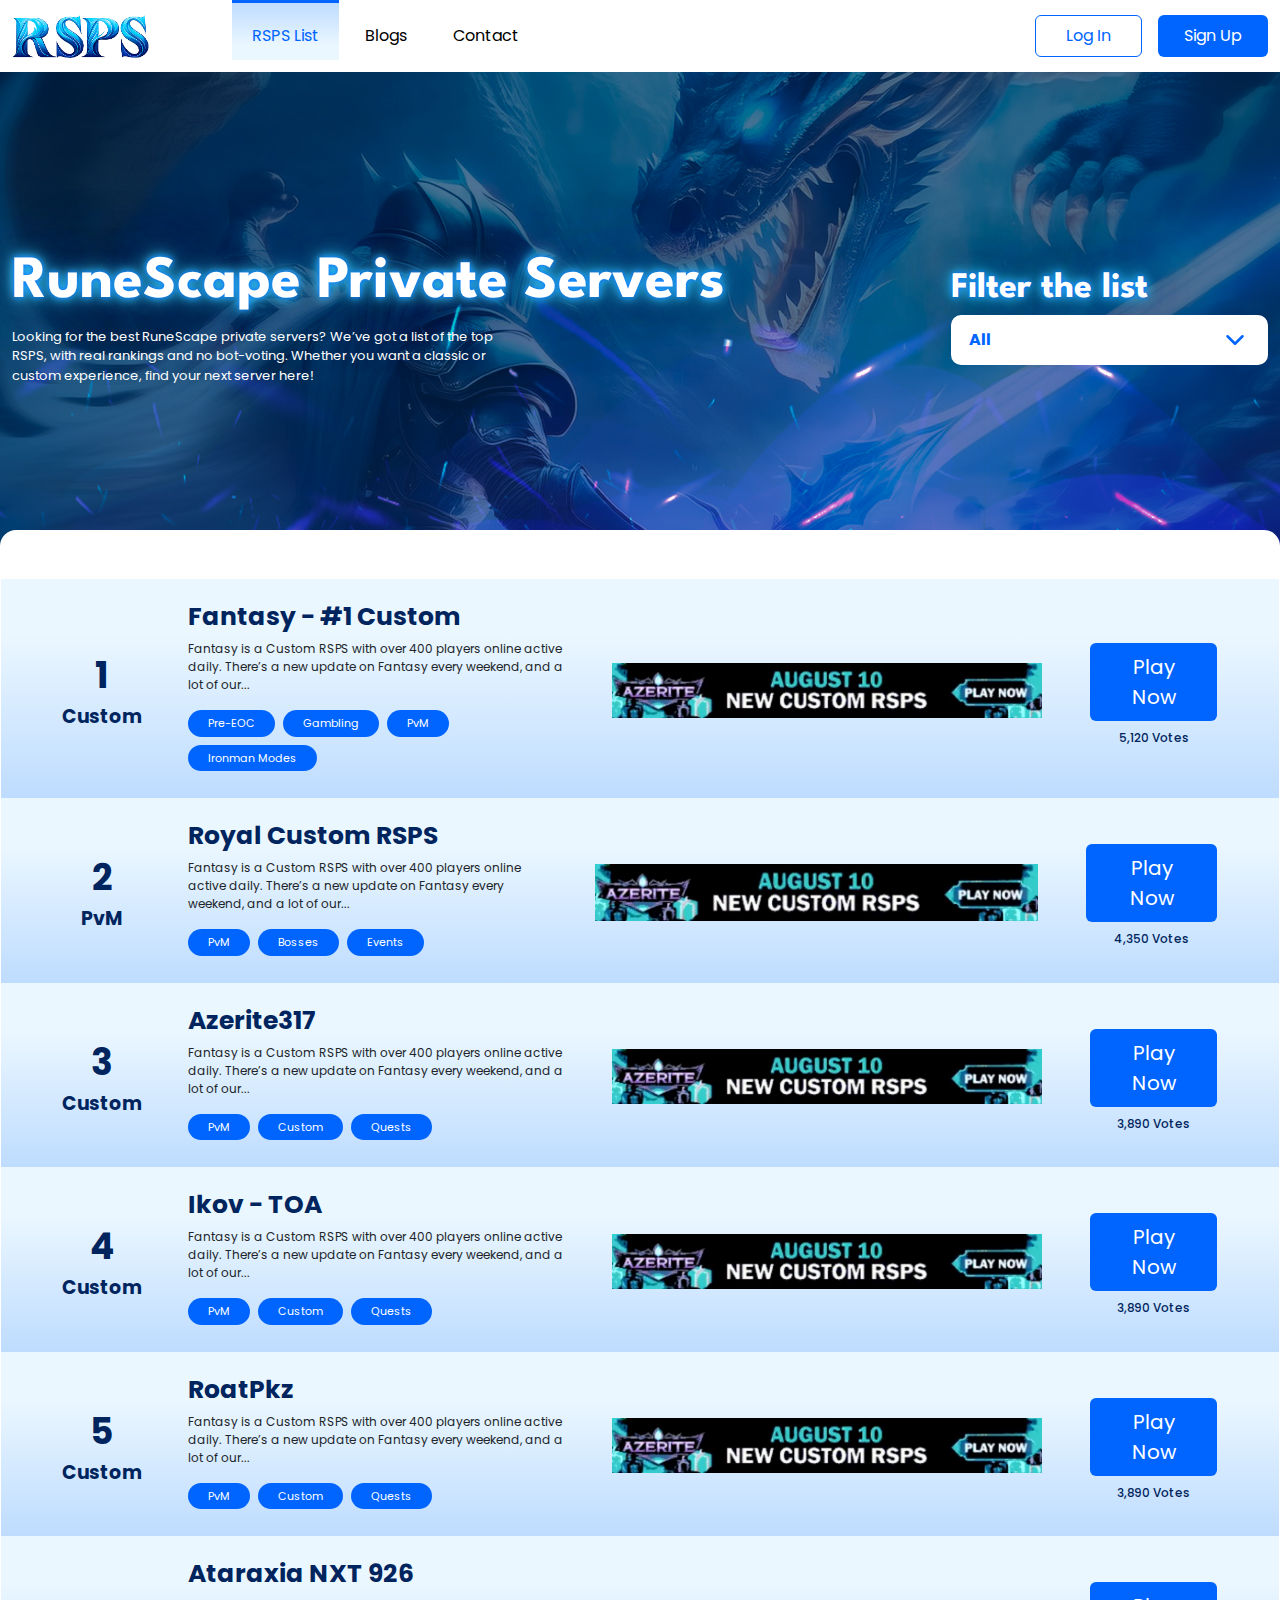
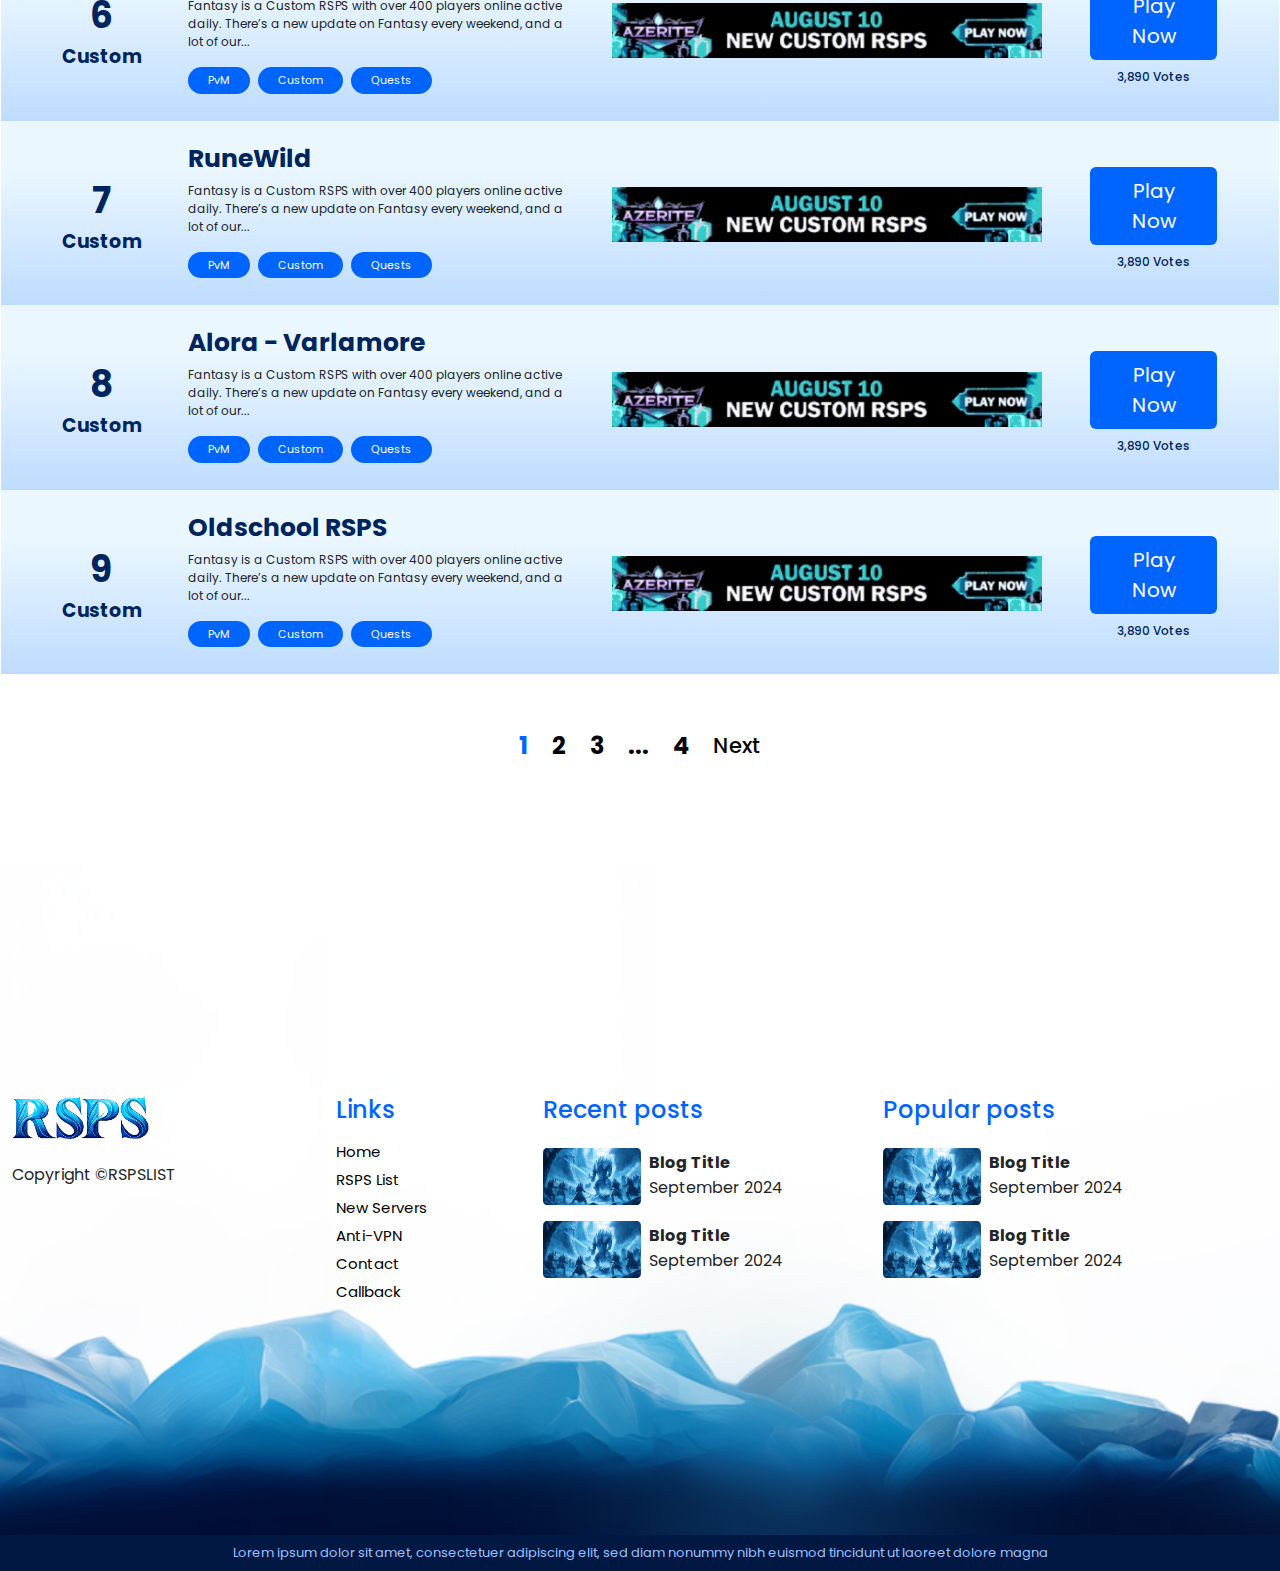
<file: index.html>
<!DOCTYPE html>
<html lang="en">
  <head>
    <meta charset="UTF-8" />
    <meta name="viewport" content="width=device-width, initial-scale=1.0" />
    <title>Home</title>
    <meta name="description" content="" />

    <!-- Bootstrap CDN -->
    <link
      rel="stylesheet"
      href="https://cdn.jsdelivr.net/npm/bootstrap@5.3.4/dist/css/bootstrap.min.css"
    />

    <!-- Google Fonts Poppins -->
    <link rel="preconnect" href="https://fonts.googleapis.com" />
    <link rel="preconnect" href="https://fonts.gstatic.com" crossorigin />
    <link
      href="https://fonts.googleapis.com/css2?family=League+Spartan:wght@100..900&family=Poppins:ital,wght@0,400;0,500;0,600;1,700&display=swap"
      rel="stylesheet"
    />

    <!-- Custom Styles -->
    <link rel="stylesheet" href="./assets/css/style.css" />
  </head>
  <body>
    <!-- Page Loading Spinner -->
    <div id="page-loader">
      <div class="spinner"></div>
    </div>

    <!-- ================= HEADER ================= -->
    <header>
      <div class="container">
        <!-- For Desktop Screens -->
        <div
          class="d-lg-flex d-none justify-content-between align-items-center h-72px"
        >
          <!-- Logo & Navigation -->
          <div class="d-flex align-items-center gap-10">
            <img
              src="./assets/icons/logo.png"
              width="137"
              height="43"
              alt="RSPS Logo"
              class="cursor-pointer"
            />
            <ul class="d-flex ul-inherit">
              <li class="links"><a href="./index.html">RSPS List</a></li>
              <li class="links"><a href="./pages/blog.html">Blogs</a></li>
              <li class="links"><a href="./pages/contact.html">Contact</a></li>
            </ul>
          </div>

          <!-- Auth Buttons -->
          <div class="d-flex gap-3 align-items-center" id="authButtons">
            <button class="white-button">
              <a href="./pages/logIn.html">Log In</a>
            </button>
            <button class="blue-button">
              <a href="./pages/signUp.html">Sign Up</a>
            </button>
          </div>
        </div>

        <!-- For smaller screens -->
        <div
          class="d-flex d-lg-none justify-content-between align-items-center h-72px"
        >
          <button
            id="mobileToggle"
            class="hamburger d-flex flex-column justify-content-center"
          >
            <span></span>
            <span></span>
            <span></span>
          </button>

          <div>
            <img
              src="./assets/icons/logo.png"
              width="100"
              height="30"
              alt="RSPS Logo"
            />
          </div>
        </div>

        <!-- Mobile Menu Slide-In -->
        <div
          id="mobileMenu"
          class="mobile-menu shadow d-flex align-items-start flex-column"
        >
          <ul class="nav-list">
            <li><a href="./index.html">RSPS List</a></li>
            <li><a href="./pages/blog.html">Blogs</a></li>
            <li><a href="./pages/contact.html">Contact</a></li>
          </ul>
          <div
            class="d-flex gap-2 flex-column mt-4 align-items-start text-start"
            id="mobileAuthButtons"
          >
            <button class="white-button w-100">
              <a href="./pages/logIn.html">Log In</a>
            </button>
            <button class="blue-button w-100">
              <a href="./pages/signUp.html">Sign Up</a>
            </button>
          </div>
        </div>
      </div>
    </header>

    <!-- ================= Main Content ================= -->
    <main>
      <!-- ========== Hero Section ========== -->
      <section>
        <div class="bg-hero d-flex justify-content-center align-items-center">
          <div class="container">
            <div
              class="d-flex gap-4 flex-md-row flex-column justify-content-between text-center text-lg-start align-items-center text-white"
            >
              <div class="text-md-start text-center d-flex flex-column gap-2">
                <h2 class="neon-text fs-60">RuneScape Private Servers</h2>
                <p class="fs-13 w-489">
                  Looking for the best RuneScape private servers? We’ve got a
                  list of the top RSPS, with real rankings and no bot-voting.
                  Whether you want a classic or custom experience, find your
                  next server here!
                </p>
              </div>

              <!-- Filter Dropdown -->
              <div class="dropdown-container d-flex flex-column gap-1">
                <h3 class="neon-text fs-32">Filter the list</h3>

                <div class="dropdown">
                  <button
                    class="bg-white dropdown-btn fw-bold w-100 text-start p-2 px-3 rounded-md d-flex justify-content-between align-items-center"
                    type="button"
                    id="optionsDropdown"
                    data-bs-toggle="dropdown"
                    aria-expanded="false"
                  >
                    All
                    <svg
                      xmlns="http://www.w3.org/2000/svg"
                      width="30"
                      height="30"
                      viewBox="0 0 24 24"
                      fill="none"
                      stroke="#0065ff"
                      stroke-width="2"
                      stroke-linecap="round"
                      stroke-linejoin="round"
                      class="lucide lucide-chevron-down-icon lucide-chevron-down"
                    >
                      <path d="m6 9 6 6 6-6" />
                    </svg>
                  </button>
                  <ul class="dropdown-menu" aria-labelledby="optionsDropdown">
                    <li><a href="#" class="dropdown-item">All</a></li>
                    <li><a href="#" class="dropdown-item">Custom</a></li>
                    <li><a href="#" class="dropdown-item">PvM</a></li>
                    <li><a href="#" class="dropdown-item">Games</a></li>
                  </ul>
                </div>
              </div>
            </div>
          </div>
        </div>
      </section>

      <!-- ========== Server List Section ========== -->
      <section class="pt-md-5 pt-3 rounded-section">
        <div class="container">
          <!-- Server Cards Inject Here RSPSList.js -->
          <div class="list-container"></div>

          <!-- Pagination -->
          <nav class="my-5 d-flex justify-content-center align-items-center">
            <ul
              class="pagination d-flex align-items-center"
              id="pagination"
            ></ul>
          </nav>
        </div>
      </section>
    </main>

    <!-- ================= FOOTER ================= -->
    <footer>
      <div
        class="bg-footer position-relative d-flex align-items-center justify-content-center py-4"
      >
        <div class="footer-overlay"></div>
        <div class="container position-relative">
          <div class="row">
            <div class="col-12">
              <div class="d-flex gap-10 flex-lg-row flex-column">
                <div
                  class="footer-top d-flex flex-column align-items-center align-items-lg-start text-center text-lg-start mb-4 p-right"
                >
                  <img
                    src="./assets/icons/logo.png"
                    loading="lazy"
                    width="137"
                    height="43"
                    alt="RSPS Logo"
                    class="cursor-pointer"
                  />
                  <p class="mb-0 mt-4">Copyright ©RSPSLIST</p>
                </div>

                <!-- Footer content blocks -->
                <div
                  class="footer-columns margin-auto d-flex flex-column flex-md-row gap-15 align-items-center align-items-lg-start text-center text-md-start"
                >
                  <!-- Links Column -->
                  <div class="d-flex flex-column gap-3 pe-md-3">
                    <h4 class="color-primaryBlue fw-medium">Links</h4>

                    <ul class="ul-inherit d-flex flex-column gap-1">
                      <li>
                        <a class="fs-15 hover" href="./index.html">Home</a>
                      </li>
                      <li>
                        <a class="fs-15 hover" href="./index.html">RSPS List</a>
                      </li>
                      <li><a class="fs-15 hover" href="#">New Servers</a></li>
                      <li><a class="fs-15 hover" href="#">Anti-VPN</a></li>
                      <li>
                        <a class="fs-15 hover" href="./pages/contact.html"
                          >Contact</a
                        >
                      </li>
                      <li><a class="fs-15 hover" href="#">Callback</a></li>
                    </ul>
                  </div>

                  <!-- Recent Posts Column -->
                  <div
                    class="d-flex flex-column align-items-lg-start align-items-center gap-4"
                  >
                    <h4 class="color-primaryBlue fw-medium">Recent posts</h4>

                    <div class="d-flex flex-column gap-3">
                      <div class="d-flex gap-2 align-items-center">
                        <img
                          src="./assets/cards/blog-1.png"
                          loading="lazy"
                          alt="blog-1"
                          width="98"
                          height="57"
                        />
                        <div class="d-flex flex-column gap-1">
                          <h6 class="fw-bold">Blog Title</h6>
                          <p>September 2024</p>
                        </div>
                      </div>
                      <div class="d-flex gap-2 align-items-center">
                        <img
                          src="./assets/cards/blog-1.png"
                          loading="lazy"
                          alt="blog-1"
                          width="98"
                          height="57"
                        />
                        <div class="d-flex flex-column gap-1">
                          <h6 class="fw-bold">Blog Title</h6>
                          <p>September 2024</p>
                        </div>
                      </div>
                    </div>
                  </div>

                  <!-- Popular posts -->
                  <div
                    class="d-flex flex-column gap-4 align-items-lg-start align-items-center"
                  >
                    <h4 class="color-primaryBlue fw-medium">Popular posts</h4>

                    <div class="d-flex flex-column gap-3">
                      <div class="d-flex gap-2 align-items-center">
                        <img
                          src="./assets/cards/blog-1.png"
                          loading="lazy"
                          alt="blog-1"
                          width="98"
                          height="57"
                        />
                        <div class="d-flex flex-column gap-1">
                          <h6 class="fw-bold">Blog Title</h6>
                          <p>September 2024</p>
                        </div>
                      </div>
                      <div class="d-flex gap-2 align-items-center">
                        <img
                          src="./assets/cards/blog-1.png"
                          loading="lazy"
                          alt="blog-1"
                          width="98"
                          height="57"
                        />
                        <div class="d-flex flex-column gap-1">
                          <h6 class="fw-bold">Blog Title</h6>
                          <p>September 2024</p>
                        </div>
                      </div>
                    </div>
                  </div>
                </div>
              </div>
            </div>
          </div>
        </div>
      </div>

      <!-- Footer Bottom Bar -->
      <div
        class="bg-footerBottom d-flex justify-content-center align-items-center"
      >
        <p class="fs-13 text-center">
          Lorem ipsum dolor sit amet, consectetuer adipiscing elit, sed diam
          nonummy nibh euismod tincidunt ut laoreet dolore magna
        </p>
      </div>
    </footer>

    <!-- ================= Scripts ================= -->
    <script src="https://cdn.jsdelivr.net/npm/bootstrap@5.3.4/dist/js/bootstrap.bundle.min.js"></script>
    <script src="./assets/js/main.js"></script>
    <script src="./assets/js/RSPSList.js"></script>
  </body>
</html>
</file>
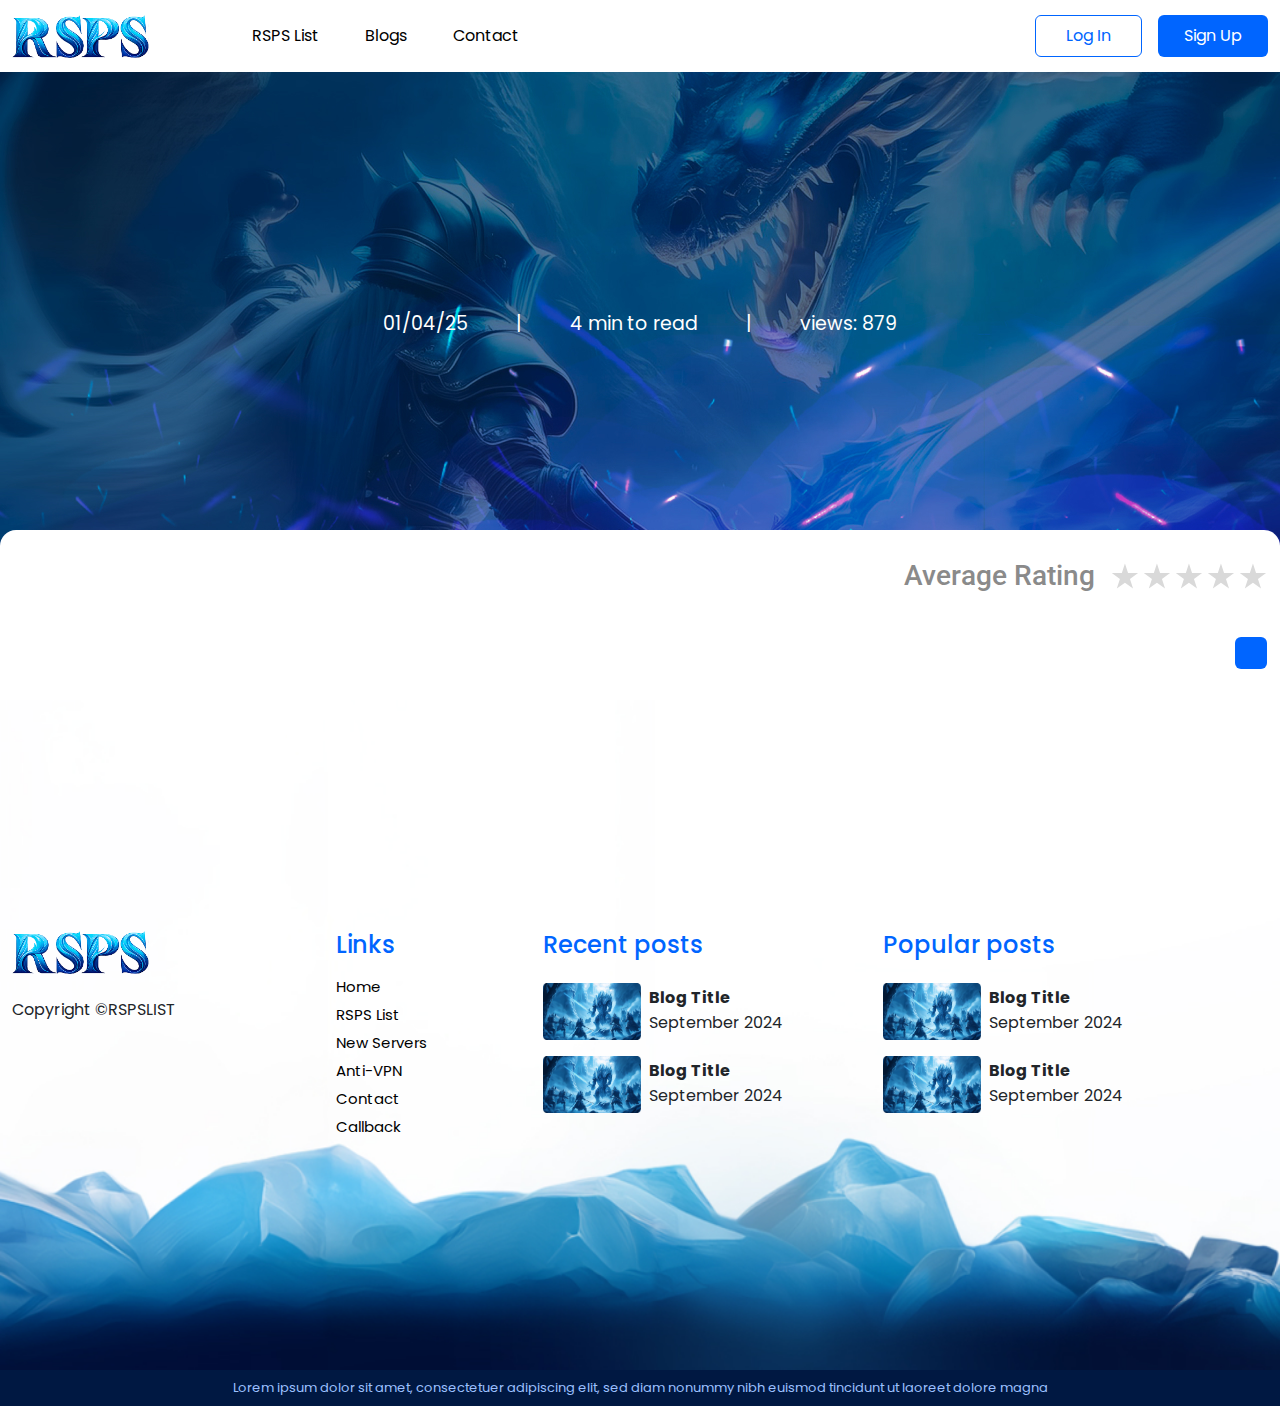
<file: pages/blog-post.html>
<!DOCTYPE html>
<html lang="en">
  <head>
    <meta charset="UTF-8" />
    <meta name="viewport" content="width=device-width, initial-scale=1.0" />
    <title>Blog Post</title>
    <meta name="description" content="" />

    <!-- Bootstrap CDN -->
    <link
      rel="stylesheet"
      href="https://cdn.jsdelivr.net/npm/bootstrap@5.3.4/dist/css/bootstrap.min.css"
    />

    <!-- Google Fonts: Poppins, League Spartan, Roboto -->
    <link rel="preconnect" href="https://fonts.googleapis.com" />
    <link rel="preconnect" href="https://fonts.gstatic.com" crossorigin />
    <link
      href="https://fonts.googleapis.com/css2?family=League+Spartan:wght@100..900&family=Poppins:ital,wght@0,400;0,500;0,600;1,700&family=Roboto:ital,wght@0,100..900;1,100..900&display=swap"
      rel="stylesheet"
    />

    <!-- Custom Styles -->
    <link rel="stylesheet" href="../assets/css/style.css" />
  </head>
  <body>
    <!-- Page Loading Spinner -->
    <div id="page-loader">
      <div class="spinner"></div>
    </div>

    <!-- ================= Header Section ================= -->
    <header>
      <div class="container">
        <!-- For Desktop Screens -->
        <div
          class="d-lg-flex d-none justify-content-between align-items-center h-72px"
        >
          <!-- Logo & Navigation -->
          <div class="d-flex align-items-center gap-10">
            <img
              src="../assets/icons/logo.png"
              width="137"
              height="43"
              alt="RSPS Logo"
              class="cursor-pointer"
            />
            <ul class="d-flex ul-inherit align-items-center">
              <li class="links"><a href="../index.html">RSPS List</a></li>
              <li class="links"><a href="./blog.html">Blogs</a></li>
              <li class="links"><a href="./contact.html">Contact</a></li>
            </ul>
          </div>

          <!-- Auth Buttons -->
          <div class="d-flex gap-3 align-items-center" id="authButtons">
            <button class="white-button">
              <a href="./logIn.html">Log In</a>
            </button>
            <button class="blue-button">
              <a href="./signUp.html">Sign Up</a>
            </button>
          </div>
        </div>

        <!-- Mobile Header -->
        <div
          class="d-flex d-lg-none justify-content-between align-items-center h-72px"
        >
          <button
            id="mobileToggle"
            class="hamburger d-flex flex-column justify-content-center"
          >
            <span></span>
            <span></span>
            <span></span>
          </button>

          <div>
            <img
              src="../assets/icons/logo.png"
              width="100"
              height="30"
              alt="RSPS Logo"
            />
          </div>
        </div>

        <!-- Mobile Menu Slide-In -->
        <div
          id="mobileMenu"
          class="mobile-menu shadow d-flex align-items-start flex-column"
        >
          <ul class="nav-list">
            <li><a href="../index.html">RSPS List</a></li>
            <li><a href="./blog.html">Blogs</a></li>
            <li><a href="./contact.html">Contact</a></li>
          </ul>
          <div class="d-flex gap-2 flex-column mt-4" id="mobileAuthButtons">
            <button class="white-button w-100">
              <a href="./logIn.html">Log In</a>
            </button>
            <button class="blue-button w-100">
              <a href="./signUp.html">Sign Up</a>
            </button>
          </div>
        </div>
      </div>
    </header>

    <!-- ================= Main Content ================= -->
    <main>
      <!-- Blog Hero Section -->
      <section>
        <div class="bg-hero d-flex justify-content-center align-items-center">
          <div class="container">
            <div
              class="d-flex justify-content-center flex-column align-items-center gap-3"
            >
              <h2 class="neon-text font-large" id="blogTitle"></h2>

              <div class="text-white d-flex w-10 gap-lg-5 gap-3 fs-19">
                <p>01/04/25</p>
                <div>|</div>
                <p>4 min to read</p>
                <div>|</div>
                <p>views: 879</p>
              </div>
            </div>
          </div>
        </div>
      </section>

      <!-- Blog Content + Sidebar -->
      <section class="rounded-section font-roboto">
        <div class="container">
          <div class="d-flex flex-column-reverse flex-lg-row gap-5">
            <!-- Dynamic Blog Content Rendered from blogs.js -->
            <div
              class="d-flex flex-column gap-4 pt-10 w-942"
              id="blogContent"
            ></div>

            <!-- Sidebar Content: Rating + Quick Links -->
            <aside
              class="d-flex flex-column gap-4 align-items-lg-end align-items-center pt-4"
            >
              <!-- Static Average Rating -->
              <div class="d-flex align-items-center gap-3">
                <p class="fs-28 fw-medium color-gray mb-0 text-nowrap">
                  Average Rating
                </p>
                <div class="d-flex gap-1">
                  <img
                    src="../assets/icons/star.svg"
                    width="28"
                    height="28"
                    alt="rating"
                  />
                  <img
                    src="../assets/icons/star.svg"
                    width="28"
                    height="28"
                    alt="rating"
                  />
                  <img
                    src="../assets/icons/star.svg"
                    width="28"
                    height="28"
                    alt="rating"
                  />
                  <img
                    src="../assets/icons/star.svg"
                    width="28"
                    height="28"
                    alt="rating"
                  />
                  <img
                    src="../assets/icons/star.svg"
                    width="28"
                    height="28"
                    alt="rating"
                  />
                </div>
              </div>

              <!-- Quick Links (Anchor Links to Blog Sections) -->
              <div
                class="d-flex justify-content-lg-end justify-content-center pt-3"
              >
                <div
                  class="bg-primaryBlue p-3 rounded text-white w-75"
                  id="quickLinksBox"
                ></div>
              </div>
            </aside>
          </div>
        </div>
      </section>
    </main>

    <!-- ================= Footer ================= -->
    <footer>
      <div
        class="bg-footer position-relative d-flex align-items-center justify-content-center py-4"
      >
        <div class="footer-overlay"></div>
        <div class="container position-relative">
          <div class="row">
            <div class="col-12">
              <div class="d-flex gap-10 flex-lg-row flex-column">
                <!-- Footer Logo -->
                <div
                  class="footer-top d-flex flex-column align-items-center align-items-lg-start text-center text-lg-start mb-4 p-right"
                >
                  <img
                    src="../assets/icons/logo.png"
                    loading="lazy"
                    width="137"
                    height="43"
                    alt="RSPS Logo"
                    class="cursor-pointer"
                  />
                  <p class="mb-0 mt-4">Copyright ©RSPSLIST</p>
                </div>

                <!-- Footer Columns -->
                <div
                  class="footer-columns margin-auto d-flex flex-column flex-md-row gap-15 align-items-center align-items-lg-start text-center text-md-start"
                >
                  <!-- Navigation Links -->
                  <div class="d-flex flex-column gap-3 pe-md-3">
                    <h4 class="color-primaryBlue fw-medium">Links</h4>

                    <ul class="ul-inherit d-flex flex-column gap-1">
                      <li>
                        <a class="fs-15 hover" href="../index.html">Home</a>
                      </li>
                      <li>
                        <a class="fs-15 hover" href="../index.html"
                          >RSPS List</a
                        >
                      </li>
                      <li><a class="fs-15 hover" href="#">New Servers</a></li>
                      <li><a class="fs-15 hover" href="#">Anti-VPN</a></li>
                      <li>
                        <a class="fs-15 hover" href="./contact.html">Contact</a>
                      </li>
                      <li><a class="fs-15 hover" href="#">Callback</a></li>
                    </ul>
                  </div>

                  <!-- Recent Posts -->
                  <div
                    class="d-flex flex-column align-items-lg-start align-items-center gap-4"
                  >
                    <h4 class="color-primaryBlue fw-medium">Recent posts</h4>

                    <div class="d-flex flex-column gap-3">
                      <div class="d-flex gap-2 align-items-center">
                        <img
                          src="../assets/cards/blog-1.png"
                          loading="lazy"
                          alt="blog-1"
                          width="98"
                          height="57"
                        />
                        <div class="d-flex flex-column gap-1">
                          <h6 class="fw-bold">Blog Title</h6>
                          <p>September 2024</p>
                        </div>
                      </div>
                      <div class="d-flex gap-2 align-items-center">
                        <img
                          src="../assets/cards/blog-1.png"
                          loading="lazy"
                          alt="blog-1"
                          width="98"
                          height="57"
                        />
                        <div class="d-flex flex-column gap-1">
                          <h6 class="fw-bold">Blog Title</h6>
                          <p>September 2024</p>
                        </div>
                      </div>
                    </div>
                  </div>

                  <!-- Popular Posts -->
                  <div
                    class="d-flex flex-column gap-4 align-items-lg-start align-items-center"
                  >
                    <h4 class="color-primaryBlue fw-medium">Popular posts</h4>

                    <div class="d-flex flex-column gap-3">
                      <div class="d-flex gap-2 align-items-center">
                        <img
                          src="../assets/cards/blog-1.png"
                          loading="lazy"
                          alt="blog-1"
                          width="98"
                          height="57"
                        />
                        <div class="d-flex flex-column gap-1">
                          <h6 class="fw-bold">Blog Title</h6>
                          <p>September 2024</p>
                        </div>
                      </div>
                      <div class="d-flex gap-2 align-items-center">
                        <img
                          src="../assets/cards/blog-1.png"
                          loading="lazy"
                          alt="blog-1"
                          width="98"
                          height="57"
                        />
                        <div class="d-flex flex-column gap-1">
                          <h6 class="fw-bold">Blog Title</h6>
                          <p>September 2024</p>
                        </div>
                      </div>
                    </div>
                  </div>
                </div>
              </div>
            </div>
          </div>
        </div>
      </div>

      <!-- Footer Bottom Bar -->
      <div
        class="bg-footerBottom d-flex justify-content-center align-items-center"
      >
        <p class="fs-13 text-center">
          Lorem ipsum dolor sit amet, consectetuer adipiscing elit, sed diam
          nonummy nibh euismod tincidunt ut laoreet dolore magna
        </p>
      </div>
    </footer>

    <!-- ================= Scripts ================= -->
    <script src="../assets/js/main.js"></script>
    <script src="../assets/js/blogs.js"></script>
  </body>
</html>
</file>
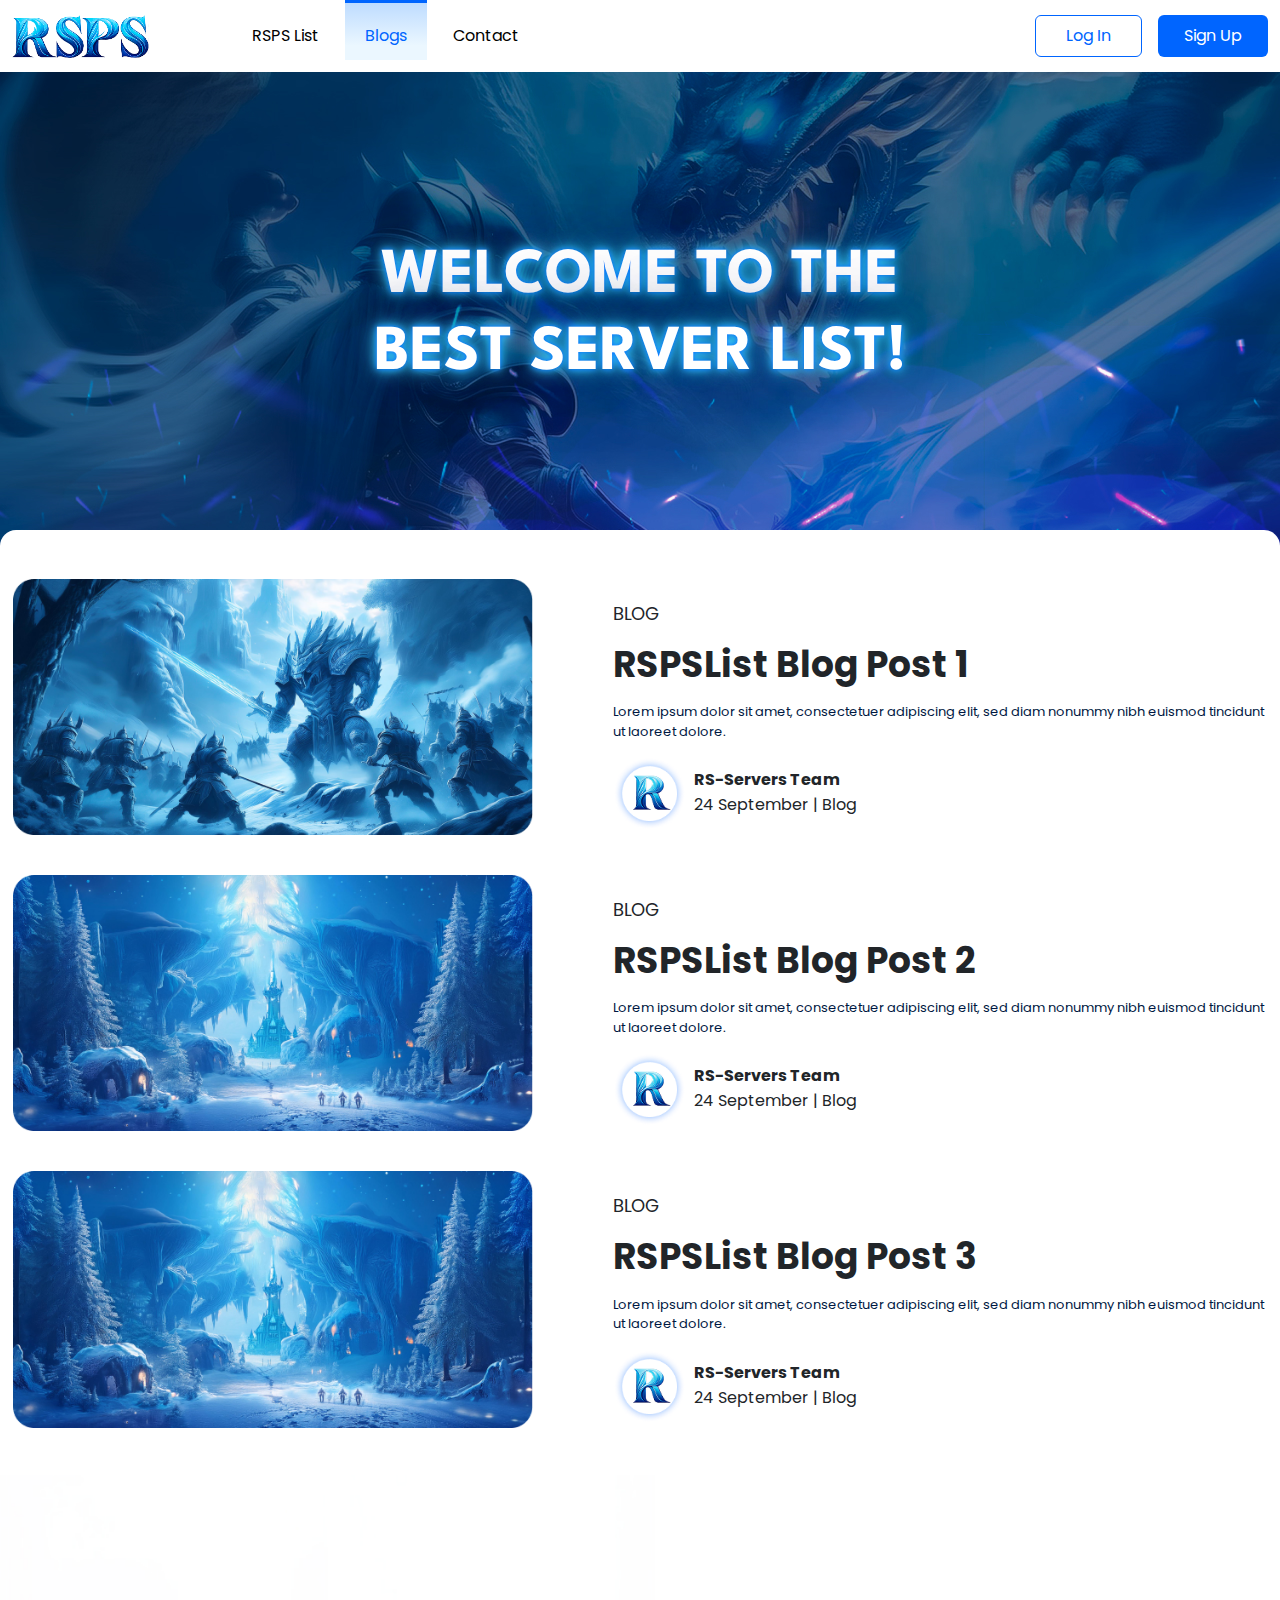
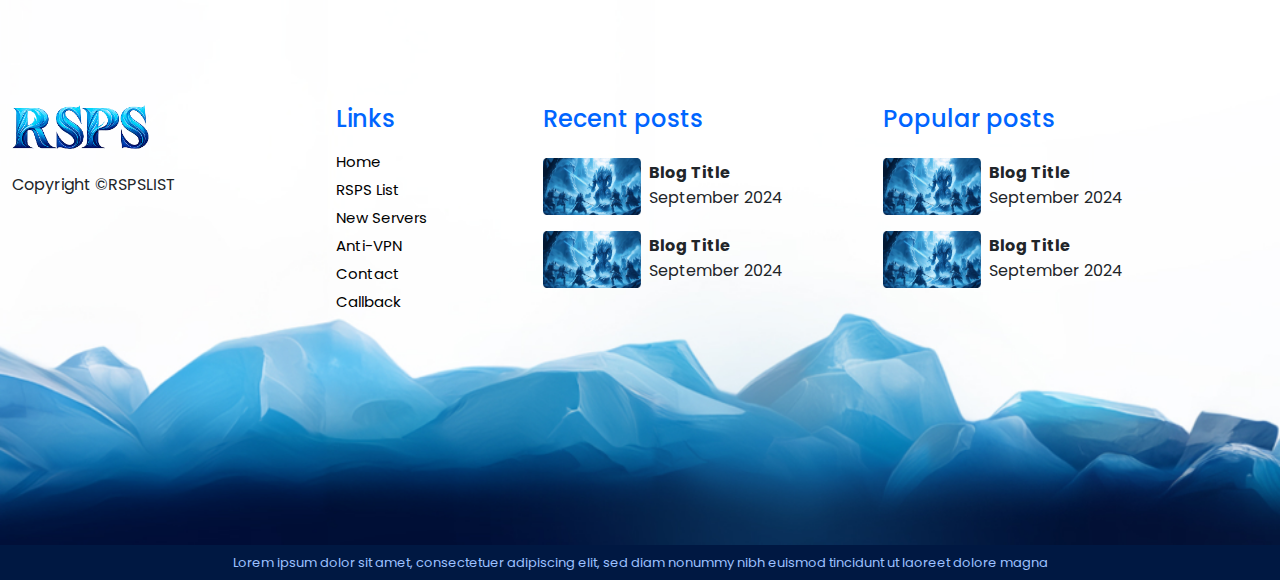
<file: pages/blog.html>
<!DOCTYPE html>
<html lang="en">
  <head>
    <meta charset="UTF-8" />
    <meta name="viewport" content="width=device-width, initial-scale=1.0" />
    <title>Blog</title>
    <meta name="description" content="" />

    <!-- Bootstrap CDN -->
    <link
      rel="stylesheet"
      href="https://cdn.jsdelivr.net/npm/bootstrap@5.3.4/dist/css/bootstrap.min.css"
    />

    <!-- Google Fonts Poppins -->
    <link rel="preconnect" href="https://fonts.googleapis.com" />
    <link rel="preconnect" href="https://fonts.gstatic.com" crossorigin />
    <link
      href="https://fonts.googleapis.com/css2?family=League+Spartan:wght@100..900&family=Poppins:ital,wght@0,400;0,500;0,600;1,700&display=swap"
      rel="stylesheet"
    />

    <!-- Custom Styles -->
    <link rel="stylesheet" href="../assets/css/style.css" />
  </head>
  <body>
    <!-- Page Loading Spinner -->
    <div id="page-loader">
      <div class="spinner"></div>
    </div>

    <!-- ================= Header Section ================= -->
    <header>
      <div class="container">
        <!-- For Desktop Screens -->
        <div
          class="d-lg-flex d-none justify-content-between align-items-center h-72px"
        >
          <!-- Logo & Navigation -->
          <div class="d-flex align-items-center gap-10">
            <img
              src="../assets/icons/logo.png"
              width="137"
              height="43"
              alt="RSPS Logo"
              class="cursor-pointer"
            />
            <ul class="d-flex ul-inherit align-items-center">
              <li class="links"><a href="../index.html">RSPS List</a></li>
              <li class="links"><a href="./blog.html">Blogs</a></li>
              <li class="links"><a href="./contact.html">Contact</a></li>
            </ul>
          </div>

          <!-- Auth Buttons -->
          <div class="d-flex gap-3 align-items-center" id="authButtons">
            <button class="white-button">
              <a href="./logIn.html">Log In</a>
            </button>
            <button class="blue-button">
              <a href="./signUp.html">Sign Up</a>
            </button>
          </div>
        </div>

        <!-- Mobile Header -->
        <div
          class="d-flex d-lg-none justify-content-between align-items-center h-72px"
        >
          <button
            id="mobileToggle"
            class="hamburger d-flex flex-column justify-content-center"
          >
            <span></span>
            <span></span>
            <span></span>
          </button>

          <div>
            <img
              src="../assets/icons/logo.png"
              width="100"
              height="30"
              alt="RSPS Logo"
            />
          </div>
        </div>

        <!-- Mobile Menu Slide-In -->
        <div
          id="mobileMenu"
          class="mobile-menu shadow d-flex align-items-start flex-column"
        >
          <ul class="nav-list">
            <li><a href="../index.html">RSPS List</a></li>
            <li><a href="./blog.html">Blogs</a></li>
            <li><a href="./contact.html">Contact</a></li>
          </ul>
          <div class="d-flex gap-2 flex-column mt-4" id="mobileAuthButtons">
            <button class="white-button w-100">
              <a href="./logIn.html">Log In</a>
            </button>
            <button class="blue-button w-100">
              <a href="./signUp.html">Sign Up</a>
            </button>
          </div>
        </div>
      </div>
    </header>

    <!-- ================= Main Content ================= -->
    <main>
      <!-- Blog Hero Section -->
      <section>
        <div class="bg-hero d-flex justify-content-center align-items-center">
          <div class="container">
            <div
              class="d-flex justify-content-center flex-column align-items-center"
            >
              <h2 class="neon-text font-large">WELCOME TO THE</h2>
              <h1 class="neon-text font-extralarge">BEST SERVER LIST!</h1>
            </div>
          </div>
        </div>
      </section>

      <!-- Blog Listing Section -->
      <section class="pt-5 rounded rounded-section">
        <div class="container">
          <!-- Blog items will be dynamically added from blogs.js -->
          <div
            id="blogPostsContainer"
            class="d-flex flex-column gap-4 justify-content-center align-items-center"
          ></div>
        </div>
      </section>
    </main>

    <!-- ================= Footer ================= -->
    <footer>
      <div
        class="bg-footer position-relative d-flex align-items-center justify-content-center py-4"
      >
        <div class="footer-overlay"></div>
        <div class="container position-relative">
          <div class="row">
            <div class="col-12">
              <div class="d-flex gap-10 flex-lg-row flex-column">
                <!-- Footer Logo -->
                <div
                  class="footer-top d-flex flex-column align-items-center align-items-lg-start text-center text-lg-start mb-4 p-right"
                >
                  <img
                    src="../assets/icons/logo.png"
                    loading="lazy"
                    width="137"
                    height="43"
                    alt="RSPS Logo"
                    class="cursor-pointer"
                  />
                  <p class="mb-0 mt-4">Copyright ©RSPSLIST</p>
                </div>

                <!-- Footer Columns -->
                <div
                  class="footer-columns margin-auto d-flex flex-column flex-md-row gap-15 align-items-center align-items-lg-start text-center text-md-start"
                >
                  <!-- Navigation Links -->
                  <div class="d-flex flex-column gap-3 pe-md-3">
                    <h4 class="color-primaryBlue fw-medium">Links</h4>

                    <ul class="ul-inherit d-flex flex-column gap-1">
                      <li>
                        <a class="fs-15 hover" href="../index.html">Home</a>
                      </li>
                      <li>
                        <a class="fs-15 hover" href="../index.html"
                          >RSPS List</a
                        >
                      </li>
                      <li><a class="fs-15 hover" href="#">New Servers</a></li>
                      <li><a class="fs-15 hover" href="#">Anti-VPN</a></li>
                      <li>
                        <a class="fs-15 hover" href="./contact.html">Contact</a>
                      </li>
                      <li><a class="fs-15 hover" href="#">Callback</a></li>
                    </ul>
                  </div>

                  <!-- Recent Posts -->
                  <div
                    class="d-flex flex-column align-items-lg-start align-items-center gap-4"
                  >
                    <h4 class="color-primaryBlue fw-medium">Recent posts</h4>

                    <div class="d-flex flex-column gap-3">
                      <div class="d-flex gap-2 align-items-center">
                        <img
                          src="../assets/cards/blog-1.png"
                          loading="lazy"
                          alt="blog-1"
                          width="98"
                          height="57"
                        />
                        <div class="d-flex flex-column gap-1">
                          <h6 class="fw-bold">Blog Title</h6>
                          <p>September 2024</p>
                        </div>
                      </div>
                      <div class="d-flex gap-2 align-items-center">
                        <img
                          src="../assets/cards/blog-1.png"
                          loading="lazy"
                          alt="blog-1"
                          width="98"
                          height="57"
                        />
                        <div class="d-flex flex-column gap-1">
                          <h6 class="fw-bold">Blog Title</h6>
                          <p>September 2024</p>
                        </div>
                      </div>
                    </div>
                  </div>

                  <!-- Popular Posts -->
                  <div
                    class="d-flex flex-column gap-4 align-items-lg-start align-items-center"
                  >
                    <h4 class="color-primaryBlue fw-medium">Popular posts</h4>

                    <div class="d-flex flex-column gap-3">
                      <div class="d-flex gap-2 align-items-center">
                        <img
                          src="../assets/cards/blog-1.png"
                          loading="lazy"
                          alt="blog-1"
                          width="98"
                          height="57"
                        />
                        <div class="d-flex flex-column gap-1">
                          <h6 class="fw-bold">Blog Title</h6>
                          <p>September 2024</p>
                        </div>
                      </div>
                      <div class="d-flex gap-2 align-items-center">
                        <img
                          src="../assets/cards/blog-1.png"
                          loading="lazy"
                          alt="blog-1"
                          width="98"
                          height="57"
                        />
                        <div class="d-flex flex-column gap-1">
                          <h6 class="fw-bold">Blog Title</h6>
                          <p>September 2024</p>
                        </div>
                      </div>
                    </div>
                  </div>
                </div>
              </div>
            </div>
          </div>
        </div>
      </div>

      <!-- Footer Bottom Bar -->
      <div
        class="bg-footerBottom d-flex justify-content-center align-items-center"
      >
        <p class="fs-13 text-center">
          Lorem ipsum dolor sit amet, consectetuer adipiscing elit, sed diam
          nonummy nibh euismod tincidunt ut laoreet dolore magna
        </p>
      </div>
    </footer>

    <!-- ================= Scripts ================= -->
    <script src="../assets/js/main.js"></script>
    <script src="../assets/js/blogs.js"></script>
  </body>
</html>
</file>
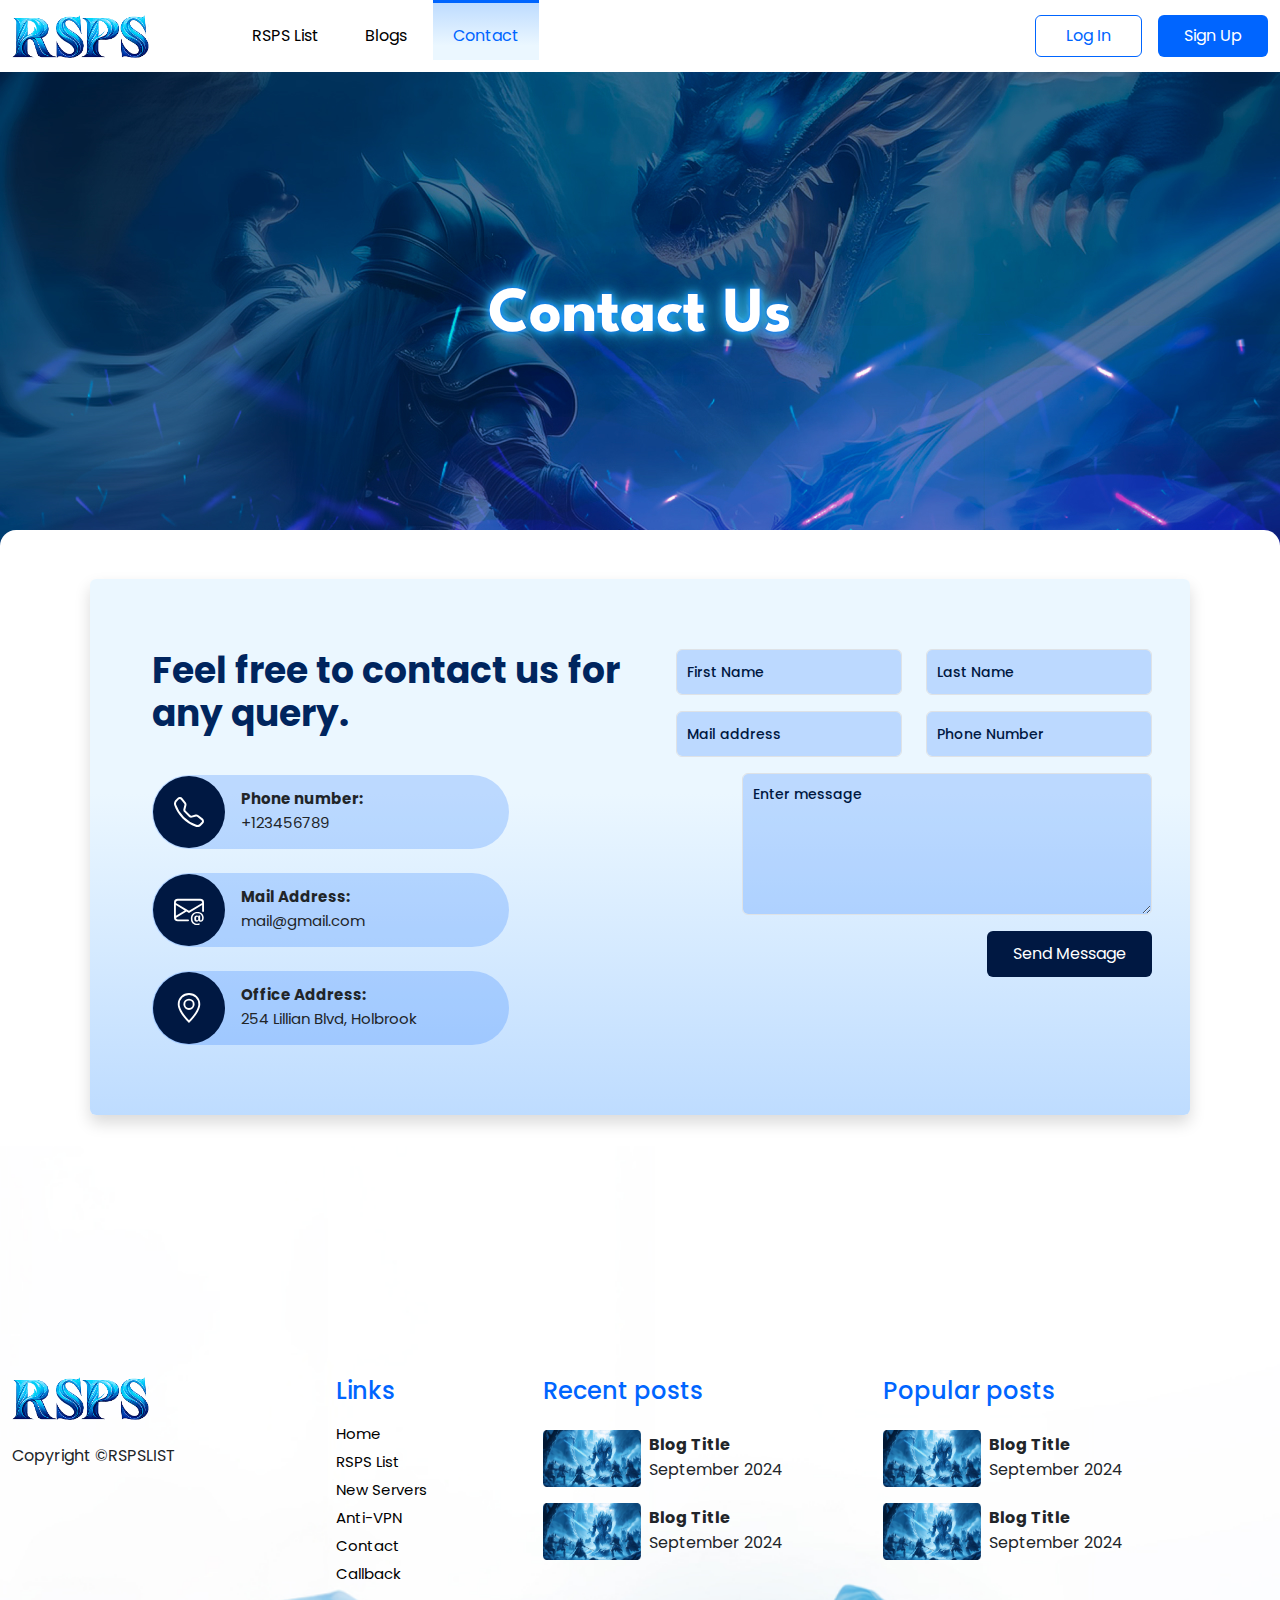
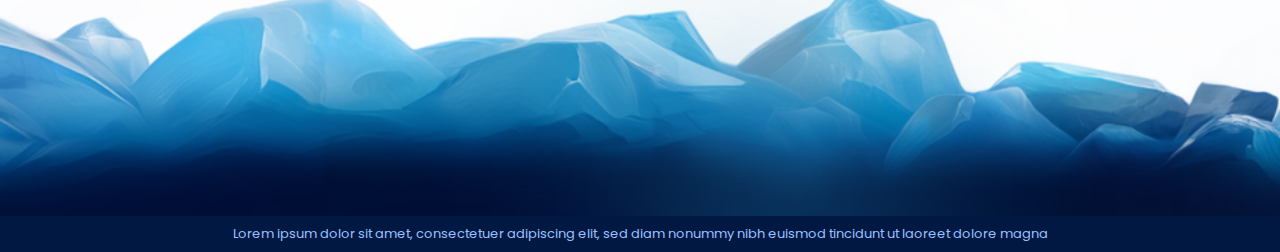
<file: pages/contact.html>
<!DOCTYPE html>
<html lang="en">
  <head>
    <meta charset="UTF-8" />
    <meta name="viewport" content="width=device-width, initial-scale=1.0" />
    <title>Contact Us</title>
    <meta name="description" content="" />

    <!-- Bootstrap CDN -->
    <link
      rel="stylesheet"
      href="https://cdn.jsdelivr.net/npm/bootstrap@5.3.4/dist/css/bootstrap.min.css"
    />

    <!-- Google Fonts Poppins -->
    <link rel="preconnect" href="https://fonts.googleapis.com" />
    <link rel="preconnect" href="https://fonts.gstatic.com" crossorigin />
    <link
      href="https://fonts.googleapis.com/css2?family=League+Spartan:wght@100..900&family=Poppins:ital,wght@0,400;0,500;0,600;1,700&display=swap"
      rel="stylesheet"
    />

    <!-- Custom Styles -->
    <link rel="stylesheet" href="../assets/css/style.css" />
  </head>
  <body>
     <!-- Page Loading Spinner -->
    <div id="page-loader">
      <div class="spinner"></div>
    </div>

    <!-- ================= Header Section ================= -->
    <header>
      <div class="container">
        <!-- For Desktop Screens -->
        <div
          class="d-lg-flex d-none justify-content-between align-items-center h-72px"
        >
          <!-- Logo & Navigation -->
          <div class="d-flex align-items-center gap-10">
            <img
              src="../assets/icons/logo.png"
              width="137"
              height="43"
              alt="RSPS Logo"
              class="cursor-pointer"
            />
            <ul class="d-flex ul-inherit align-items-center">
              <li class="links"><a href="../index.html">RSPS List</a></li>
              <li class="links"><a href="./blog.html">Blogs</a></li>
              <li class="links"><a href="./contact.html">Contact</a></li>
            </ul>
          </div>

          <!-- Auth Buttons -->
          <div class="d-flex gap-3 align-items-center" id="authButtons">
            <button class="white-button">
              <a href="./logIn.html">Log In</a>
            </button>
            <button class="blue-button">
              <a href="./signUp.html">Sign Up</a>
            </button>
          </div>
        </div>

        <!-- Mobile Header -->
        <div
          class="d-flex d-lg-none justify-content-between align-items-center h-72px"
        >
          <button
            id="mobileToggle"
            class="hamburger d-flex flex-column justify-content-center"
          >
            <span></span>
            <span></span>
            <span></span>
          </button>

          <div>
            <img
              src="../assets/icons/logo.png"
              width="100"
              height="30"
              alt="RSPS Logo"
            />
          </div>
        </div>

        <!-- Mobile Menu Slide-In -->
        <div
          id="mobileMenu"
          class="mobile-menu shadow d-flex align-items-start flex-column"
        >
          <ul class="nav-list">
            <li><a href="../index.html">RSPS List</a></li>
            <li><a href="./blog.html">Blogs</a></li>
            <li><a href="./contact.html">Contact</a></li>
          </ul>
          <div class="d-flex gap-2 flex-column mt-4" id="mobileAuthButtons">
            <button class="white-button w-100">
              <a href="./logIn.html">Log In</a>
            </button>
            <button class="blue-button w-100">
              <a href="./signUp.html">Sign Up</a>
            </button>
          </div>
        </div>
      </div>
    </header>

    <!-- ================= Main Content ================= -->
    <main>
      <!-- Contact Hero Section -->
      <section>
        <div class="bg-hero d-flex justify-content-center align-items-center">
          <div class="container">
            <div
              class="d-flex justify-content-center flex-column align-items-center"
            >
              <h2 class="neon-text font-large">Contact Us</h2>
            </div>
          </div>
        </div>
      </section>

      <!-- Contact Section -->
      <section class="rounded-section">
        <div class="container">
          <div class="row gap-4 custom-padding flex-lg-nowrap contact-form rounded shadow mt-5">
            <!-- ========== Contact Info Box ========== -->
            <div
              class="col-lg-6 d-flex flex-column gap-4 align-items-start"
            >
            <!-- Title -->
              <h3 class="color-darkBlue fs-32 fw-bold pb-3 w-lg-75">
                Feel free to contact us for any query.
              </h3>

              <!-- Phone -->
              <div class="contact-wrapper d-flex align-items-center w-75 gap-3">
                <div class="icon-wrapper">
                  <svg
                          xmlns="http://www.w3.org/2000/svg"
                          width="30"
                          height="30"
                          fill="#fff"
                          class="bi bi-telephone"
                          viewBox="0 0 16 16"
                        >
                          <path
                            d="M3.654 1.328a.678.678 0 0 0-1.015-.063L1.605 2.3c-.483.484-.661 1.169-.45 1.77a17.6 17.6 0 0 0 4.168 6.608 17.6 17.6 0 0 0 6.608 4.168c.601.211 1.286.033 1.77-.45l1.034-1.034a.678.678 0 0 0-.063-1.015l-2.307-1.794a.68.68 0 0 0-.58-.122l-2.19.547a1.75 1.75 0 0 1-1.657-.459L5.482 8.062a1.75 1.75 0 0 1-.46-1.657l.548-2.19a.68.68 0 0 0-.122-.58zM1.884.511a1.745 1.745 0 0 1 2.612.163L6.29 2.98c.329.423.445.974.315 1.494l-.547 2.19a.68.68 0 0 0 .178.643l2.457 2.457a.68.68 0 0 0 .644.178l2.189-.547a1.75 1.75 0 0 1 1.494.315l2.306 1.794c.829.645.905 1.87.163 2.611l-1.034 1.034c-.74.74-1.846 1.065-2.877.702a18.6 18.6 0 0 1-7.01-4.42 18.6 18.6 0 0 1-4.42-7.009c-.362-1.03-.037-2.137.703-2.877z"
                          />
                        </svg>
                </div>
                <!-- Phone Number -->
                <div class="d-flex flex-column gap-1 white-space">
                  <h5 class="fs-15 fw-bold">Phone number:</h5>
                  <a href="tel:+123456789" class="fs-15">+123456789</a>
                </div>
              </div>

              <!-- Email -->
              <div class="contact-wrapper d-flex align-items-center w-75 gap-3">
                <div class="icon-wrapper">
                  <svg
                          xmlns="http://www.w3.org/2000/svg"
                          width="30"
                          height="30"
                          fill="#fff"
                          class="bi bi-envelope-at"
                          viewBox="0 0 16 16"
                        >
                          <path
                            d="M2 2a2 2 0 0 0-2 2v8.01A2 2 0 0 0 2 14h5.5a.5.5 0 0 0 0-1H2a1 1 0 0 1-.966-.741l5.64-3.471L8 9.583l7-4.2V8.5a.5.5 0 0 0 1 0V4a2 2 0 0 0-2-2zm3.708 6.208L1 11.105V5.383zM1 4.217V4a1 1 0 0 1 1-1h12a1 1 0 0 1 1 1v.217l-7 4.2z"
                          />
                          <path
                            d="M14.247 14.269c1.01 0 1.587-.857 1.587-2.025v-.21C15.834 10.43 14.64 9 12.52 9h-.035C10.42 9 9 10.36 9 12.432v.214C9 14.82 10.438 16 12.358 16h.044c.594 0 1.018-.074 1.237-.175v-.73c-.245.11-.673.18-1.18.18h-.044c-1.334 0-2.571-.788-2.571-2.655v-.157c0-1.657 1.058-2.724 2.64-2.724h.04c1.535 0 2.484 1.05 2.484 2.326v.118c0 .975-.324 1.39-.639 1.39-.232 0-.41-.148-.41-.42v-2.19h-.906v.569h-.03c-.084-.298-.368-.63-.954-.63-.778 0-1.259.555-1.259 1.4v.528c0 .892.49 1.434 1.26 1.434.471 0 .896-.227 1.014-.643h.043c.118.42.617.648 1.12.648m-2.453-1.588v-.227c0-.546.227-.791.573-.791.297 0 .572.192.572.708v.367c0 .573-.253.744-.564.744-.354 0-.581-.215-.581-.8Z"
                          />
                        </svg>
                </div>
                <!-- Mail address -->
                <div class="d-flex flex-column gap-1 white-space">
                  <h5 class="fs-15 fw-bold">Mail Address:</h5>
                  <a href="mailto:mail@gmail.com" class="fs-15">mail@gmail.com</a>
                </div>
              </div>

              <!-- Address -->
              <div class="contact-wrapper d-flex align-items-center w-75 gap-3">
                <div class="icon-wrapper">
                  <svg
                          xmlns="http://www.w3.org/2000/svg"
                          width="30"
                          height="30"
                          fill="#fff"
                          class="bi bi-geo-alt"
                          viewBox="0 0 16 16"
                        >
                          <path
                            d="M12.166 8.94c-.524 1.062-1.234 2.12-1.96 3.07A32 32 0 0 1 8 14.58a32 32 0 0 1-2.206-2.57c-.726-.95-1.436-2.008-1.96-3.07C3.304 7.867 3 6.862 3 6a5 5 0 0 1 10 0c0 .862-.305 1.867-.834 2.94M8 16s6-5.686 6-10A6 6 0 0 0 2 6c0 4.314 6 10 6 10"
                          />
                          <path
                            d="M8 8a2 2 0 1 1 0-4 2 2 0 0 1 0 4m0 1a3 3 0 1 0 0-6 3 3 0 0 0 0 6"
                          />
                        </svg>
                </div>
                <!-- Office address -->
                <div class="d-flex flex-column gap-1 white-space">
                  <h5 class="fs-15 fw-bold">Office Address:</h5>
                  <address class="fs-15 m-0">
                    254 Lillian Blvd, Holbrook
                  </address>
                </div>
              </div>
          </div>

            <!-- ========== Contact Form ========== -->
           <div class="col-lg-6">
              <form id="contactForm" class="d-flex w-100 flex-column">
                <div class="row">
                  <!-- First Name -->
                  <div class="col-md-6 mb-3">
                    <input type="text" class="form-control contact" placeholder="First Name" required />
                  </div>

                  <!-- Last Name -->
                   <div class="col-md-6 mb-3">
                    <input type="text" class="form-control contact" placeholder="Last Name" required />
                   </div>
                </div>

                <div class="row">
                  <!-- Mail Address -->
                  <div class="col-md-6 mb-3">
                    <input type="email" class="form-control contact" placeholder="Mail address" required />
                  </div>

                  <!-- Phone Number -->
                  <div class="col-md-6 mb-3">
                    <input type="tel" class="form-control contact" placeholder="Phone Number" required />
                  </div>
                </div>

                <!-- Message -->
                <div class="mb-3 w-100 d-flex justify-content-lg-end">
                  <textarea class="form-control contact" rows="5" placeholder="Enter message" required></textarea>
                </div>

                <div class="d-flex justify-content-lg-end">
                  <button class="blue-button contact" type="submit">Send Message</button>
                </div>
              </form>
           </div>
        </div>
      </section>
    </main>

    <!-- ================= Footer ================= -->
    <footer>
      <div
        class="bg-footer position-relative d-flex align-items-center justify-content-center py-4"
      >
        <div class="footer-overlay"></div>
        <div class="container position-relative">
          <div class="row">
            <div class="col-12">
              <div class="d-flex gap-10 flex-lg-row flex-column">
                <!-- Footer Logo -->
                <div
                  class="footer-top d-flex flex-column align-items-center align-items-lg-start text-center text-lg-start mb-4 p-right"
                >
                  <img
                    src="../assets/icons/logo.png"
                    loading="lazy"
                    width="137"
                    height="43"
                    alt="RSPS Logo"
                    class="cursor-pointer"
                  />
                  <p class="mb-0 mt-4">Copyright ©RSPSLIST</p>
                </div>

                <!-- Footer Columns -->
                <div
                  class="footer-columns margin-auto d-flex flex-column flex-md-row gap-15 align-items-center align-items-lg-start text-center text-md-start"
                >
                  <!-- Navigation Links -->
                  <div class="d-flex flex-column gap-3 pe-md-3">
                    <h4 class="color-primaryBlue fw-medium">Links</h4>

                    <ul class="ul-inherit d-flex flex-column gap-1">
                      <li>
                        <a class="fs-15 hover" href="../index.html">Home</a>
                      </li>
                      <li>
                        <a class="fs-15 hover" href="../index.html"
                          >RSPS List</a
                        >
                      </li>
                      <li><a class="fs-15 hover" href="#">New Servers</a></li>
                      <li><a class="fs-15 hover" href="#">Anti-VPN</a></li>
                      <li>
                        <a class="fs-15 hover" href="./contact.html">Contact</a>
                      </li>
                      <li><a class="fs-15 hover" href="#">Callback</a></li>
                    </ul>
                  </div>

                  <!-- Recent Posts -->
                  <div
                    class="d-flex flex-column align-items-lg-start align-items-center gap-4"
                  >
                    <h4 class="color-primaryBlue fw-medium">Recent posts</h4>

                    <div class="d-flex flex-column gap-3">
                      <div class="d-flex gap-2 align-items-center">
                        <img
                          src="../assets/cards/blog-1.png"
                          loading="lazy"
                          alt="blog-1"
                          width="98"
                          height="57"
                        />
                        <div class="d-flex flex-column gap-1">
                          <h6 class="fw-bold">Blog Title</h6>
                          <p>September 2024</p>
                        </div>
                      </div>
                      <div class="d-flex gap-2 align-items-center">
                        <img
                          src="../assets/cards/blog-1.png"
                          loading="lazy"
                          alt="blog-1"
                          width="98"
                          height="57"
                        />
                        <div class="d-flex flex-column gap-1">
                          <h6 class="fw-bold">Blog Title</h6>
                          <p>September 2024</p>
                        </div>
                      </div>
                    </div>
                  </div>

                  <!-- Popular Posts -->
                  <div
                    class="d-flex flex-column gap-4 align-items-lg-start align-items-center"
                  >
                    <h4 class="color-primaryBlue fw-medium">Popular posts</h4>

                    <div class="d-flex flex-column gap-3">
                      <div class="d-flex gap-2 align-items-center">
                        <img
                          src="../assets/cards/blog-1.png"
                          loading="lazy"
                          alt="blog-1"
                          width="98"
                          height="57"
                        />
                        <div class="d-flex flex-column gap-1">
                          <h6 class="fw-bold">Blog Title</h6>
                          <p>September 2024</p>
                        </div>
                      </div>
                      <div class="d-flex gap-2 align-items-center">
                        <img
                          src="../assets/cards/blog-1.png"
                          loading="lazy"
                          alt="blog-1"
                          width="98"
                          height="57"
                        />
                        <div class="d-flex flex-column gap-1">
                          <h6 class="fw-bold">Blog Title</h6>
                          <p>September 2024</p>
                        </div>
                      </div>
                    </div>
                  </div>
                </div>
              </div>
            </div>
          </div>
        </div>
      </div>

      <!-- Footer Bottom Bar -->
      <div
        class="bg-footerBottom d-flex justify-content-center align-items-center"
      >
        <p class="fs-13 text-center">
          Lorem ipsum dolor sit amet, consectetuer adipiscing elit, sed diam
          nonummy nibh euismod tincidunt ut laoreet dolore magna
        </p>
      </div>
    </footer>

    <!-- ================= Scripts ================= -->
    <script src="../assets/js/main.js"></script>
  </body>
</html>
</file>
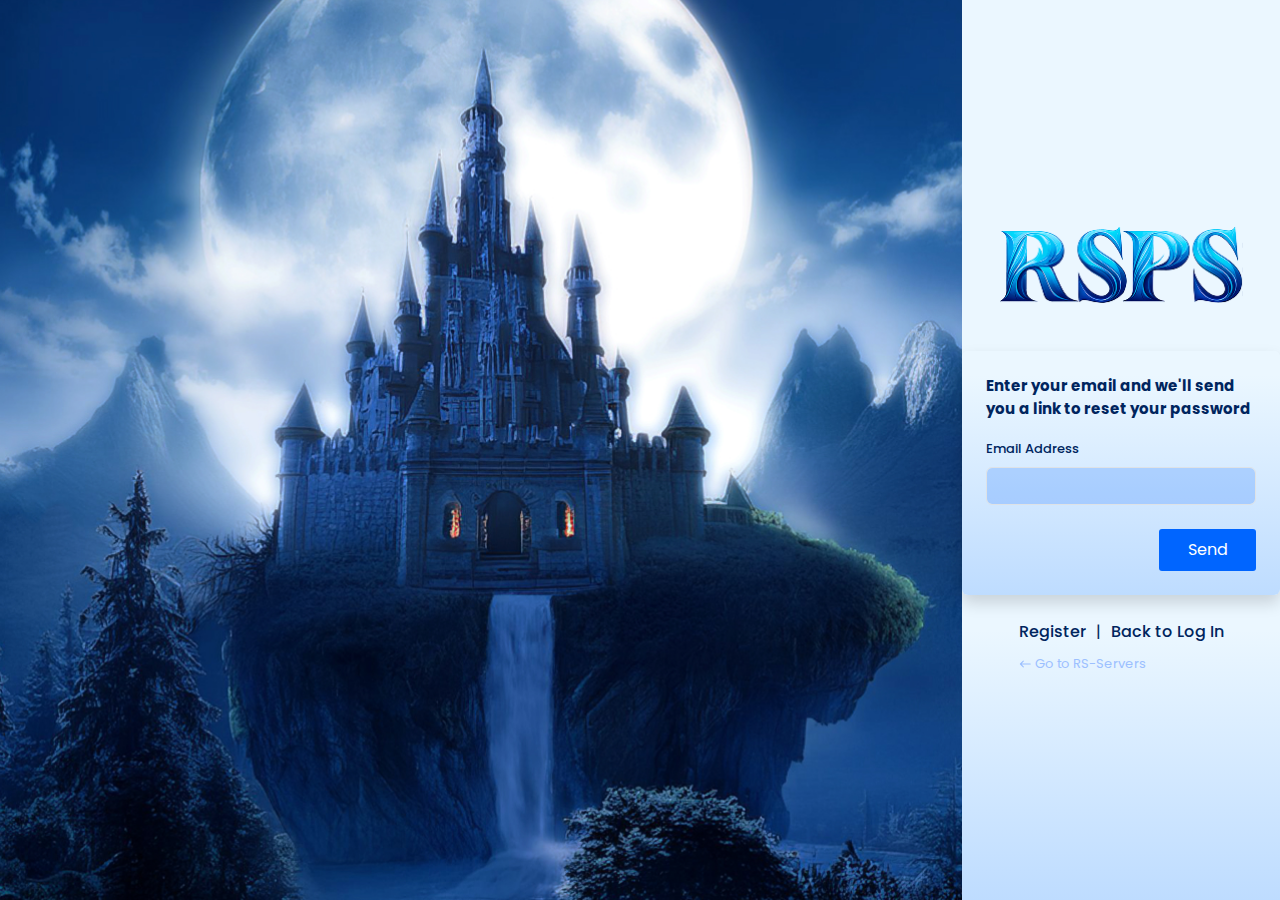
<file: pages/forgotPassword.html>
<!DOCTYPE html>
<html lang="en">
  <head>
    <meta charset="UTF-8" />
    <meta name="viewport" content="width=device-width, initial-scale=1.0" />
    <title>Password Recovery</title>
    <meta name="description" content="" />

    <!-- Bootstrap CDN -->
    <link
      rel="stylesheet"
      href="https://cdn.jsdelivr.net/npm/bootstrap@5.3.4/dist/css/bootstrap.min.css"
    />

    <!-- Google Fonts Poppins -->
    <link rel="preconnect" href="https://fonts.googleapis.com" />
    <link rel="preconnect" href="https://fonts.gstatic.com" crossorigin />
    <link
      href="https://fonts.googleapis.com/css2?family=League+Spartan:wght@100..900&family=Poppins:ital,wght@0,400;0,500;0,600;1,700&family=Roboto:ital,wght@0,100..900;1,100..900&display=swap"
      rel="stylesheet"
    />

    <!-- Custom Styles -->
    <link rel="stylesheet" href="../assets/css/style.css" />
  </head>
  <body class="">
    <main style="height: 100vh">
      <!-- alert -->
      <div class="alert alert-success d-none" role="alert" id="alertBox"></div>

      <div class="d-flex h-100">
        <!-- Left Image -->
        <div class="d-none d-xl-block">
          <img
            src="../assets/background-images/register.jpg"
            width="962"
            height="1080"
            alt="Castle"
            style="height: 100vh; object-fit: cover"
          />
        </div>

        <!-- Right Box -->
        <div
          class="d-flex justify-content-center flex-column gap-4 align-items-center bg-gradient flex-grow-1 px-2 px-lg-0"
        >
          <div class="text-center pb-4">
            <img
              src="../assets/icons/logo.png"
              height="77"
              width="244"
              alt="logo"
            />
          </div>

          <!-- Form Field -->
          <form
            class="d-flex flex-column gap-3 w-100 form-box passwordReset shadow rounded p-4"
            id="forgotForm"
            style="max-width: 391px"
          >
            <div>
              <p class="fs-15 color-darkBlue fw-bold">
                Enter your email and we'll send you a link to reset your
                password
              </p>
            </div>

            <!-- Email Field -->
            <div class="form-group">
              <label for="email" class="fs-13 color-darkBlue fw-medium pb-2"
                >Email Address</label
              >
              <input
                type="email"
                id="email"
                name="Email"
                class="form-control"
                required
              />
            </div>

            <!-- Submit Button -->
            <div class="text-end">
              <button type="submit" class="blue-button modified mt-2">
                Send
              </button>
            </div>
          </form>

          <div
            class="d-flex justify-content-start flex-column gap-2 align-items-start"
          >
            <div>
              <button class="color-darkBlue fw-medium">
                <a href="./signUp.html">Register</a>
              </button>
              <span class="color-darkBlue">|</span>
              <button class="color-darkBlue fw-medium">
                <a href="./logIn.html">Back to Log In</a>
              </button>
            </div>

            <button
              class="fs-13 color-lightBlue d-flex gap-2 align-items-center"
            >
              <a href="../index.html">
                <img
                  src="../assets/icons/arrow-left.svg"
                  width="13"
                  height="8"
                  alt="arrow"
                />
                Go to RS-Servers
              </a>
            </button>
          </div>
        </div>
      </div>
    </main>
    <script src="../assets/js/form.js"></script>
  </body>
</html>
</file>
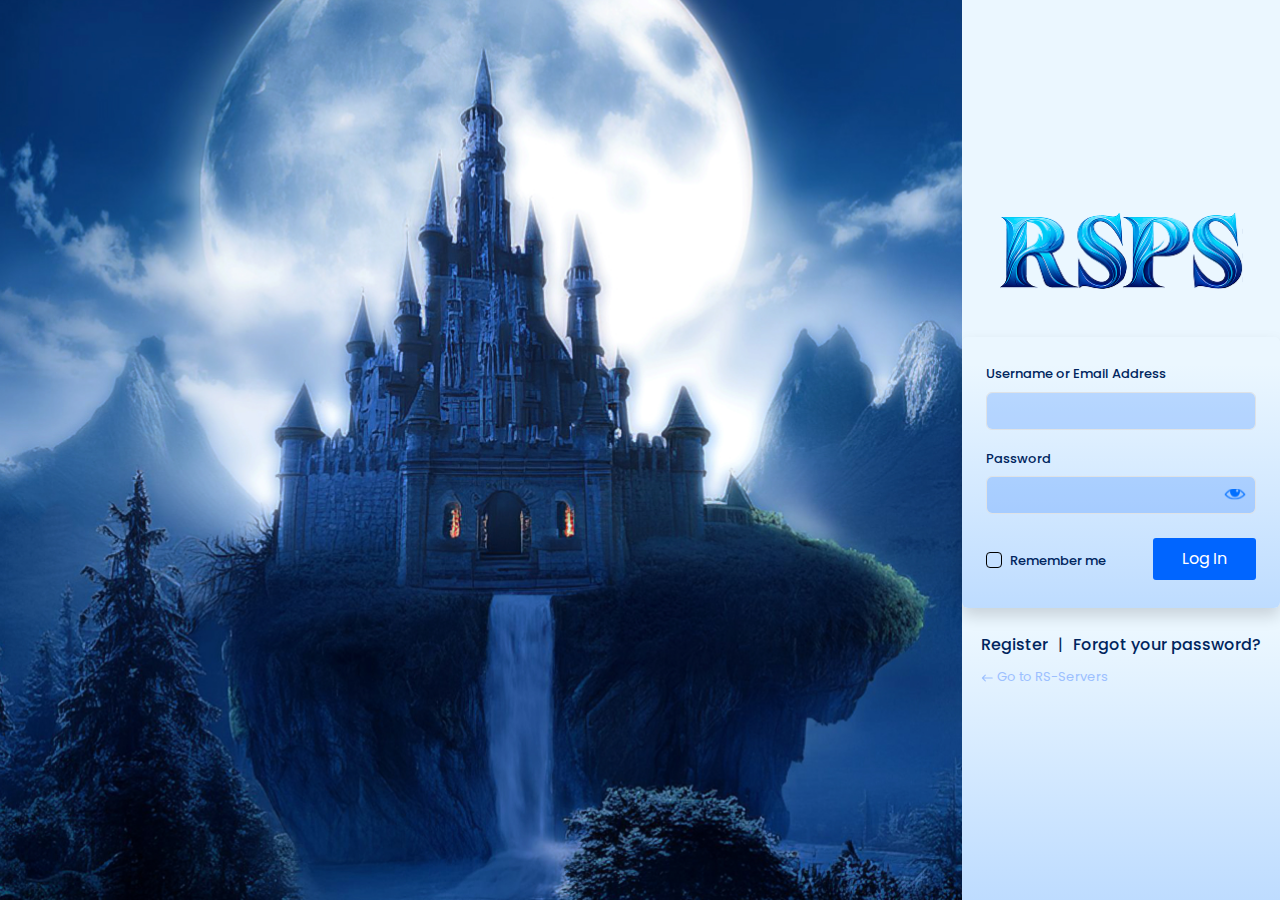
<file: pages/logIn.html>
<!DOCTYPE html>
<html lang="en">
  <head>
    <meta charset="UTF-8" />
    <meta name="viewport" content="width=device-width, initial-scale=1.0" />
    <title>Log In</title>
    <meta name="description" content="" />

    <!-- Bootstrap CDN -->
    <link
      rel="stylesheet"
      href="https://cdn.jsdelivr.net/npm/bootstrap@5.3.4/dist/css/bootstrap.min.css"
    />

    <!-- Google Fonts Poppins -->
    <link rel="preconnect" href="https://fonts.googleapis.com" />
    <link rel="preconnect" href="https://fonts.gstatic.com" crossorigin />
    <link
      href="https://fonts.googleapis.com/css2?family=League+Spartan:wght@100..900&family=Poppins:ital,wght@0,400;0,500;0,600;1,700&family=Roboto:ital,wght@0,100..900;1,100..900&display=swap"
      rel="stylesheet"
    />

    <!-- Custom Styles -->
    <link rel="stylesheet" href="../assets/css/style.css" />
  </head>
  <body class="">
    <main style="height: 100vh">
      <div class="d-flex h-100">
        <!-- Left Image -->
        <div class="d-none d-xl-block">
          <img
            src="../assets/background-images/register.jpg"
            width="962"
            height="1080"
            alt="Castle"
            style="height: 100vh; object-fit: cover"
          />
        </div>

        <!-- Right Box -->
        <div
          class="d-flex justify-content-center flex-column gap-4 align-items-center bg-gradient flex-grow-1 px-2 px-lg-0"
        >
          <div class="text-center pb-4">
            <img
              src="../assets/icons/logo.png"
              height="77"
              width="244"
              alt="logo"
            />
          </div>

          <!-- Form Field -->
          <form
            class="d-flex flex-column gap-3 w-100 form-box shadow rounded p-4"
            id="loginForm"
            style="max-width: 391px"
          >
            <!-- Username & Email -->
            <div class="form-group">
              <label for="email" class="fs-13 color-darkBlue fw-medium pb-2"
                >Username or Email Address</label
              >
              <input
                type="email"
                id="email"
                name="Email"
                class="form-control"
                required
              />
            </div>

            <!-- Password -->
            <div class="form-group position-relative">
              <label for="password" class="fs-13 color-darkBlue fw-medium pb-2"
                >Password</label
              >
              <input
                type="password"
                id="password"
                name="password"
                required
                class="form-control"
              />

              <img
                src="../assets/icons/eye.svg"
                id="togglePassword"
                width="22"
                height="11"
                alt="Toggle Password"
                class="position-absolute input-toggle-icon"
              />
            </div>

            <!-- Remember Me Checkbox -->
            <div class="d-flex justify-content-between align-items-center pt-2">
              <div class="form-check d-flex align-items-center gap-2">
                <input
                  type="checkbox"
                  class="form-check-input"
                  id="rememberMe"
                  name="remember"
                />
                <label
                  for="rememberMe"
                  class="form-check-label fs-13 fw-medium mt-1 color-darkBlue"
                  >Remember me</label
                >
              </div>

              <div>
                <button class="blue-button modified" type="submit">
                  Log In
                </button>
              </div>
            </div>
          </form>

          <div
            class="d-flex justify-content-start flex-column gap-2 align-items-start"
          >
            <div>
              <button class="color-darkBlue fw-medium">
                <a href="./signUp.html">Register</a>
              </button>
              <span class="color-darkBlue">|</span>
              <button class="color-darkBlue fw-medium">
                <a href="./forgotPassword.html">Forgot your password?</a>
              </button>
            </div>

            <button
              class="fs-13 color-lightBlue d-flex gap-2 align-items-center"
            >
              <a href="../index.html">
                <img
                  src="../assets/icons/arrow-left.svg"
                  width="13"
                  height="8"
                  alt="arrow"
                />
                Go to RS-Servers
              </a>
            </button>
          </div>
        </div>
      </div>
    </main>
    <script src="../assets/js/form.js"></script>
  </body>
</html>
</file>
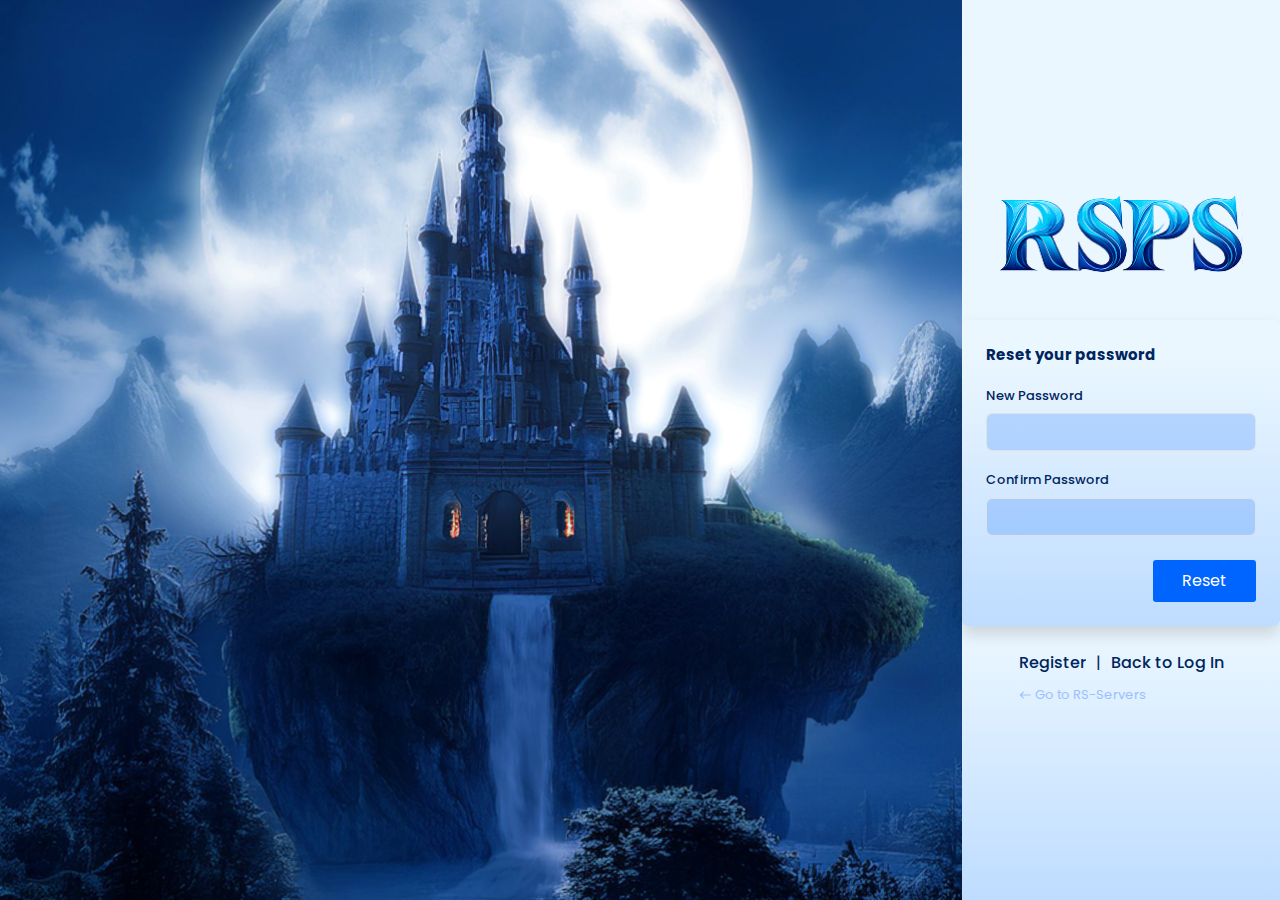
<file: pages/resetPassword.html>
<!DOCTYPE html>
<html lang="en">
  <head>
    <meta charset="UTF-8" />
    <meta name="viewport" content="width=device-width, initial-scale=1.0" />
    <title>Password Recovery</title>
    <meta name="description" content="" />

    <!-- Bootstrap CDN -->
    <link
      rel="stylesheet"
      href="https://cdn.jsdelivr.net/npm/bootstrap@5.3.4/dist/css/bootstrap.min.css"
    />

    <!-- Google Fonts Poppins -->
    <link rel="preconnect" href="https://fonts.googleapis.com" />
    <link rel="preconnect" href="https://fonts.gstatic.com" crossorigin />
    <link
      href="https://fonts.googleapis.com/css2?family=League+Spartan:wght@100..900&family=Poppins:ital,wght@0,400;0,500;0,600;1,700&family=Roboto:ital,wght@0,100..900;1,100..900&display=swap"
      rel="stylesheet"
    />

    <!-- Custom Styles -->
    <link rel="stylesheet" href="../assets/css/style.css" />
  </head>
  <body class="">
    <main style="height: 100vh">
      <!-- alert -->
      <div class="alert alert-success d-none" role="alert" id="alertBox"></div>

      <div class="d-flex h-100">
        <!-- Left Image -->
        <div class="d-none d-xl-block">
          <img
            src="../assets/background-images/register.jpg"
            width="962"
            height="1080"
            alt="Castle"
            style="height: 100vh; object-fit: cover"
          />
        </div>

        <!-- Right Box -->
        <div
          class="d-flex justify-content-center flex-column gap-4 align-items-center bg-gradient flex-grow-1 px-2 px-lg-0"
        >
          <div class="text-center pb-4">
            <img
              src="../assets/icons/logo.png"
              height="77"
              width="244"
              alt="logo"
            />
          </div>

          <!-- Form Field -->
          <form
            class="d-flex flex-column gap-3 w-100 form-box passwordReset shadow rounded p-4"
            id="resetForm"
            style="max-width: 391px"
          >
            <div>
              <p class="fs-15 color-darkBlue fw-bold">Reset your password</p>
            </div>

            <!-- Email Field -->
            <div class="form-group">
              <label
                for="newPassword"
                class="fs-13 color-darkBlue fw-medium pb-2"
                >New Password</label
              >
              <input
                type="password"
                id="newPassword"
                name="newPassword"
                class="form-control"
                required
              />
            </div>

            <div class="form-group">
              <label
                for="confirmPassword"
                class="fs-13 color-darkBlue fw-medium pb-2"
                >Confirm Password</label
              >
              <input
                type="password"
                id="confirmPassword"
                name="confirmPassword"
                class="form-control"
                required
              />
            </div>

            <!-- Submit Button -->
            <div class="text-end">
              <button type="submit" class="blue-button modified mt-2">
                Reset
              </button>
            </div>
          </form>

          <div
            class="d-flex justify-content-start flex-column gap-2 align-items-start"
          >
            <div>
              <button class="color-darkBlue fw-medium">
                <a href="./signUp.html">Register</a>
              </button>
              <span class="color-darkBlue">|</span>
              <button class="color-darkBlue fw-medium">
                <a href="./logIn.html">Back to Log In</a>
              </button>
            </div>

            <button
              class="fs-13 color-lightBlue d-flex gap-2 align-items-center"
            >
              <a href="../index.html">
                <img
                  src="../assets/icons/arrow-left.svg"
                  width="13"
                  height="8"
                  alt="arrow"
                />
                Go to RS-Servers
              </a>
            </button>
          </div>
        </div>
      </div>
    </main>
    <script src="../assets/js/form.js"></script>
  </body>
</html>
</file>
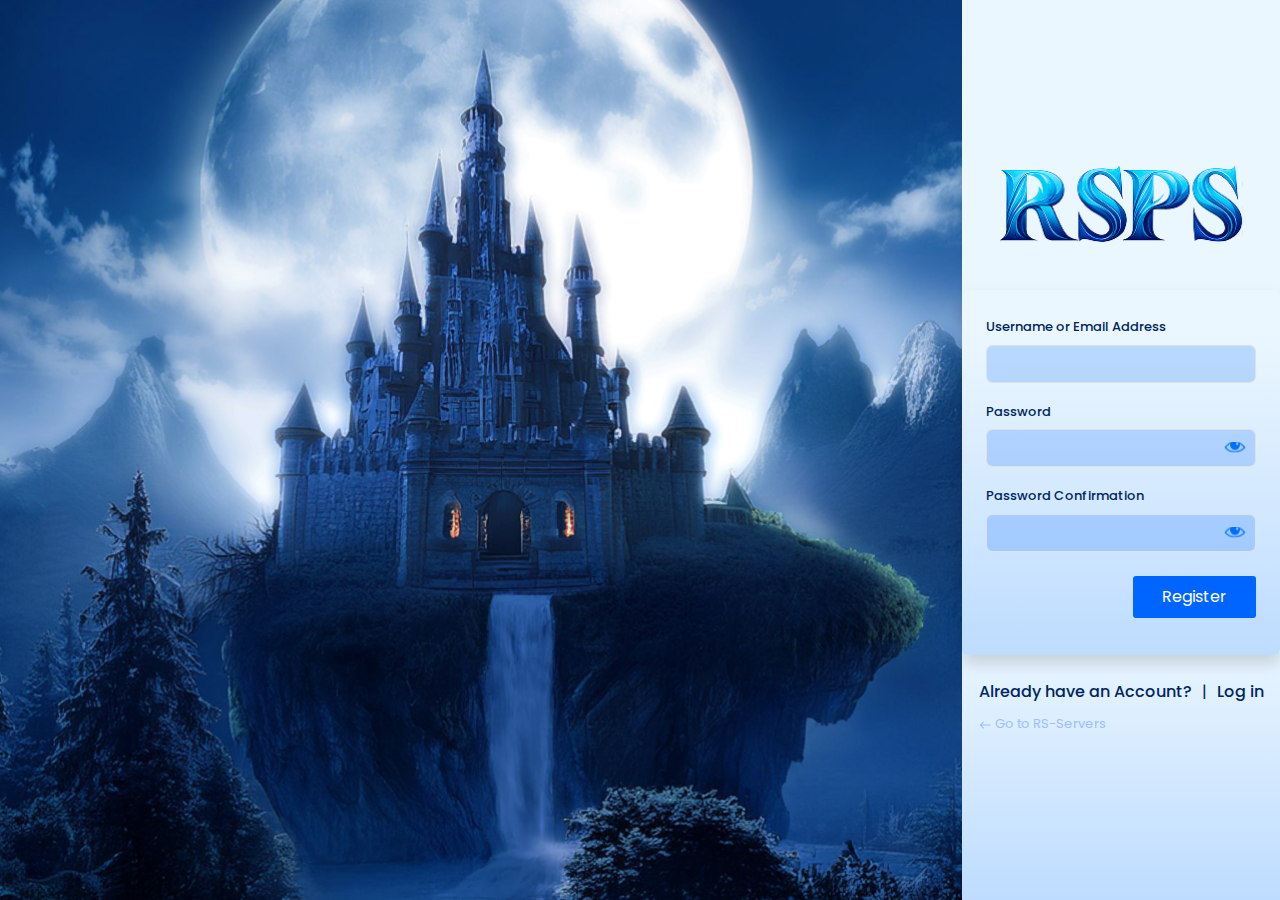
<file: pages/signUp.html>
<!DOCTYPE html>
<html lang="en">
  <head>
    <meta charset="UTF-8" />
    <meta name="viewport" content="width=device-width, initial-scale=1.0" />
    <title>Log In</title>
    <meta name="description" content="" />

    <!-- Bootstrap CDN -->
    <link
      rel="stylesheet"
      href="https://cdn.jsdelivr.net/npm/bootstrap@5.3.4/dist/css/bootstrap.min.css"
    />

    <!-- Google Fonts Poppins -->
    <link rel="preconnect" href="https://fonts.googleapis.com" />
    <link rel="preconnect" href="https://fonts.gstatic.com" crossorigin />
    <link
      href="https://fonts.googleapis.com/css2?family=League+Spartan:wght@100..900&family=Poppins:ital,wght@0,400;0,500;0,600;1,700&family=Roboto:ital,wght@0,100..900;1,100..900&display=swap"
      rel="stylesheet"
    />

    <!-- Custom Styles -->
    <link rel="stylesheet" href="../assets/css/style.css" />
  </head>
  <body class="">
    <main style="height: 100vh">
      <div class="d-flex h-100">
        <!-- Left Image -->
        <div class="d-none d-xl-block">
          <img
            src="../assets/background-images/register.jpg"
            width="962"
            height="1080"
            alt="Castle"
            style="height: 100vh; object-fit: cover"
          />
        </div>

        <!-- Right Box -->
        <div
          class="d-flex justify-content-center flex-column gap-4 align-items-center bg-gradient flex-grow-1 px-2 px-lg-0"
        >
          <div class="text-center pb-4">
            <img
              src="../assets/icons/logo.png"
              height="77"
              width="244"
              alt="logo"
            />
          </div>

          <!-- Form Field -->
          <form
            class="d-flex flex-column gap-3 w-100 form-box signUp shadow rounded p-4"
            id="registerForm"
            style="max-width: 391px"
          >
            <!-- Username & Email -->
            <div class="form-group">
              <label for="email" class="fs-13 color-darkBlue fw-medium pb-2"
                >Username or Email Address</label
              >
              <input
                type="email"
                id="email"
                name="Email"
                class="form-control"
                required
              />
            </div>

            <!-- Password -->
            <div class="form-group position-relative">
              <label for="password" class="fs-13 color-darkBlue fw-medium pb-2"
                >Password</label
              >
              <input
                type="password"
                id="password"
                name="password"
                required
                class="form-control"
              />

              <img
                src="../assets/icons/eye.svg"
                id="togglePassword"
                width="22"
                height="11"
                alt="Toggle Password"
                class="position-absolute input-toggle-icon"
              />
            </div>

            <!-- Password Confirmation -->
            <div class="form-group position-relative">
              <label for="password" class="fs-13 color-darkBlue fw-medium pb-2"
                >Password Confirmation</label
              >
              <input
                type="confirmPassword"
                id="confirmPassword"
                name="confirmPassword"
                required
                class="form-control"
              />

              <img
                src="../assets/icons/eye.svg"
                id="togglePassword"
                width="22"
                height="11"
                alt="Toggle Password"
                class="position-absolute input-toggle-icon"
              />
            </div>

            <!-- Register Submit Button -->
            <div class="d-flex justify-content-end align-items-center pt-2">
              <button class="blue-button modified" type="submit">
                Register
              </button>
            </div>
          </form>

          <div
            class="d-flex justify-content-start flex-column gap-2 align-items-start"
          >
            <div>
              <button class="color-darkBlue fw-medium">
                <a href="./logIn.html">Already have an Account?</a>
              </button>
              <span class="color-darkBlue">|</span>
              <button class="color-darkBlue fw-medium">
                <a href="./logIn.html">Log in</a>
              </button>
            </div>

            <button
              class="fs-13 color-lightBlue d-flex gap-2 align-items-center"
            >
              <a href="../index.html">
                <img
                  src="../assets/icons/arrow-left.svg"
                  width="13"
                  height="8"
                  alt="arrow"
                />
                Go to RS-Servers
              </a>
            </button>
          </div>
        </div>
      </div>
    </main>
    <script src="../assets/js/form.js"></script>
  </body>
</html>
</file>
<file: assets/css/style.css>
:root {
  --primary-blue: #0065ff;
  --dark-blue: #001842;
  --darker-blue: #00255e;
  --light-blue: #9cc0ff;
  --frosty: #3ad4ff;
  --blue: #0093ef;
  --white: #fff;
  --black: #000000;
  --gray: #8a8a8a;
  --light-gray: #d9d9d9;

  --blue-gradient: linear-gradient(to top, #ebf7ff 25%, #bedcff 100%);
  --blue-gradient-2: linear-gradient(to bottom, #ebf7ff 25%, #bedcff 100%);

  /* Font */
  --font-base: clamp(12px, 5vw, 16px);
  --font-h2: clamp(28px, 5vw, 36px);
  --font-hero: clamp(32px, 5vw, 60px);
  --font-extralarge: clamp(32px, 5vw, 130px);
  --font-large: clamp(28px, 5vw, 72px);

  /* Font Family */
  --font-leagueSpartan: "League Spartan", sans-serif;
  --font-roboto: "Roboto", sans-serif;
}

html,
body {
  overflow-x: hidden;
}

body {
  font-family: "Poppins", sans-serif;
  margin: 0;
  padding: 0;
  font-size: 16px;
}

.container {
  max-width: 1438px;
  width: 100%;
  margin: 0 auto;
}

a {
  text-decoration: none;
  color: inherit;
}

button {
  outline: inherit;
  border: inherit;
  background-color: inherit;
}

.rounded-section {
  position: relative;
  top: -30px;
  background-color: var(--white);
  border: 1px solid transparent;
  border-radius: 16px !important;
}

ul.ul-inherit {
  margin: 0;
  padding: 0;
  list-style: none;
}

h1,
h2,
h3,
h4,
h5,
h6 {
  margin: 0;
}

.font-roboto {
  font-family: var(--font-roboto);
}

p {
  margin: 0;
}

.fs-11 {
  font-size: 11px;
}

.fs-12 {
  font-size: 12px;
}

.fs-13 {
  font-size: 13px;
}

.fs-15 {
  font-size: 15px;
}

.fs-18 {
  font-size: 18px;
}

.fs-19 {
  font-size: 19px;
}

.fs-25 {
  font-size: 25px;
}

.fs-28 {
  font-size: clamp(20px, 5vw, 28px);
}

.fs-32 {
  font-size: var(--font-h2);
}

.fs-40 {
  font-size: clamp(28px, 5vw, 40px);
}

.fs-48 {
  font-size: 48px;
}

.fs-60 {
  font-size: var(--font-hero);
}

.custom-padding {
  padding: 70px 50px;
}

.font-extralarge {
  font-size: var(--font-extralarge);
}

.font-large {
  font-size: var(--font-large);
}

.h-72px {
  height: 72px;
}

.gap-10 {
  gap: 80px;
}

.gap-15 {
  gap: 100px;
}

.pt-10 {
  padding-top: 5rem;
}

.w-77 {
  width: 100%;
  max-width: 77px;
}

.w-489 {
  width: 100%;
  max-width: 489px;
}

.w-441 {
  width: 100%;
  max-width: 441px;
}

.w-942 {
  width: 100%;
  max-width: 942px;
}

.p-right {
  padding-right: 5rem;
}
.rounded-md {
  border-radius: 10px;
}

.cursor-pointer {
  cursor: pointer;
}

.text-3xl {
  font-size: var(--font-h2);
}

.color-darkBlue {
  color: var(--darker-blue);
}

.color-primaryBlue {
  color: var(--primary-blue);
}

.bg-primaryBlue {
  background-color: var(--primary-blue);
}

.color-lightBlue {
  color: var(--light-blue);
}

.color-deepsea {
  color: var(--dark-blue);
}

.color-blue {
  color: var(--blue);
}

.color-gray {
  color: var(--gray);
}

.hover {
  color: var(--black);
  transition: color 0.3s ease-in;
}

.hover:hover {
  color: var(--blue);
}

.bg-gradient {
  background-image: linear-gradient(
    to bottom,
    #ebf7ff 70%,
    #bedcff 100%
  ) !important;
}

.links {
  color: var(--black);
  font-weight: medium;

  transition: all 0.3s ease-in-out;
  border: 3px solid transparent;
  position: relative;
  display: inline-block;
  z-index: 10;
  padding: 0 20px;
}

.links:hover {
  color: var(--primary-blue);
}

.links:hover::after {
  content: "";
  position: absolute;
  top: -24px;
  left: 0;
  width: 100%;
  height: 60px;
  border-top: 3px solid var(--primary-blue);
  background-image: var(--blue-gradient);
  z-index: -1;
  color: var(--primary-blue);
}

/* Active class for links */
.links.active-link {
  color: var(--primary-blue);
}

.links.active-link::after {
  content: "";
  position: absolute;
  top: -24px;
  left: 0;
  width: 100%;
  height: 60px;
  border-top: 3px solid var(--primary-blue);
  background-image: var(--blue-gradient);
  z-index: -1;
}

.blue-button {
  border: 1px solid transparent;
  background-color: var(--primary-blue);
  padding: 8px 25px;
  font-weight: medium;
  color: var(--white);
  border-radius: 6px;

  transition: all 0.3s ease;
}

.blue-button.modified {
  border-radius: 3px;
  padding: 8px 28px;
}

.blue-button:hover {
  background-color: var(--darker-blue);
}

.blue-button.contact {
  padding: 10px 25px;
  background-color: var(--dark-blue);
}

.blue-button.contact:hover {
  background-color: var(--blue);
}

.white-button {
  border: 1px solid var(--primary-blue);
  padding: 8px 30px;
  font-weight: medium;
  border-radius: 6px;
  color: var(--primary-blue);
  transition: all 0.3s ease;
}

.white-button:hover {
  background-color: var(--darker-blue);
  color: var(--white);
  border: 1px solid var(--darker-blue);
}

.hamburger {
  display: flex;
  flex-direction: column;
  gap: 6px;
  border: none;
  background: transparent;
  z-index: 9999;
  padding: 0;
}

.hamburger span {
  display: block;
  width: 24px;
  height: 2px;
  background-color: #000;
  transition: all 0.3s ease;
  border-radius: 1px;
  transform-origin: center;
}

.hamburger.open span:nth-child(1) {
  transform: rotate(45deg);
  position: relative;
  top: 8px;
}
.hamburger.open span:nth-child(2) {
  opacity: 0;
}
.hamburger.open span:nth-child(3) {
  transform: rotate(-45deg);
  position: relative;
  top: -8px;
}

.mobile-menu {
  position: fixed;
  top: 0;
  left: -100%;
  width: auto;
  height: auto;
  background: white;
  padding: 2rem 1.5rem;
  transition: left 0.3s ease;
  z-index: 1050;
}

.mobile-menu.active {
  left: 0;
}

#menuClose {
  position: absolute;
  top: 1rem;
  right: 1rem;
}

/* Nav links */
.nav-list {
  list-style: none;
  padding-left: 0;
  margin-top: 4rem;
  display: flex;
  flex-direction: column;
  gap: 1.5rem;
}

.nav-list a {
  font-size: 18px;
  color: #000;
  text-decoration: none;
}

.bg-hero {
  background-image: url("../background-images/hero.jpg");
  background-size: cover;
  background-position: top;
  background-repeat: no-repeat;
  min-height: 488px;
}

.bg-footer {
  background-image: url("../background-images/footer.jpg");
  background-size: cover;
  background-position: left;
  background-repeat: no-repeat;
  width: 100%;
  min-height: 670px;
}

.neon-text {
  color: var(--white);
  text-shadow: 0 0 5px var(--primary-blue), 0 0 10px var(--frosty),
    0 0 20px var(--frosty), 0 0 40px var(--darker-blue),
    0 0 80px var(--darker-blue);
  font-weight: bold;
  font-family: var(--font-leagueSpartan);
}

.dropdown-container {
  width: 100%;
  max-width: 317px;
}

.dropdown-btn {
  outline: var(--primary-blue);
  border: 2px solid transparent;
  color: var(--primary-blue);
}

.dropdown-menu {
  border: 2px solid var(--primary-blue);
}

.dropdown-menu li a {
  color: var(--darker-blue);
}

.list-container .row {
  background-image: var(--blue-gradient-2);
  padding: 15px 50px;
}

/* Fade in animation for lists */
@keyframes fadeSlideIn {
  from {
    opacity: 0;
    transform: translateY(20px);
  }
  to {
    opacity: 1;
    transform: translateY(0);
  }
}

#page-loader {
  position: fixed;
  top: 0;
  left: 0;
  width: 100%;
  height: 100%;
  background-color: rgba(0, 147, 239, 0.4);
  z-index: 9999;
  display: flex;
  justify-content: center;
  align-items: center;
  transition: opacity 0.3s ease;
  will-change: opacity;
}

#page-loader.fade-out {
  opacity: 0;
  pointer-events: none;
}

#page-loader.hidden {
  display: none !important;
}

#page-loader .spinner {
  width: 50px;
  height: 50px;
  border: 4px solid rgba(0, 101, 255, 0.2);
  border-top-color: var(--dark-blue);
  border-radius: 50%;
  animation: spin 0.8s linear infinite;
}

@keyframes spin {
  to {
    transform: rotate(360deg);
  }
}

.row.animate-in {
  animation: fadeSlideIn 0.4s ease-out both;
}

.alert-info {
  background-color: var(--dark-blue);
  color: var(--white);
  border: 1px solid var(--dark-blue);
}

.blue-tag {
  background-color: var(--primary-blue);
  color: var(--white);
  padding: 5px 20px;
  border-radius: 15px;
}

/* Pagination number page */
.page-link {
  font-size: 24px;
  font-weight: bold;
  border: none;
  color: var(--black);
}

.active > .page-link,
.page-link.active {
  background-color: transparent;
  color: var(--primary-blue);
}

.page-next button {
  font-size: 21px;
  font-weight: 500;
}

.page-number.disabled.page-next .page-link {
  background-color: transparent;
  color: var(--light-blue);
}

/* Dots for pagination */
.page-link.disabled {
  background-color: transparent;
  color: var(--black);
}

.bg-footerBottom {
  background-color: var(--dark-blue);
  padding: 8px 10px;
  color: var(--light-blue);
  font-weight: normal;
  font-size: 16px;
}

.footer-top img {
  max-width: 100%;
  height: auto;
}

.bg-footer .container {
  z-index: 1;
}

.blog-link {
  transition: transform 0.3s ease;
}

.blog-link:hover {
  transform: translateY(-5px);
}

.form-box {
  background-image: linear-gradient(to bottom, #ebf7ff 10%, #bedcff 100%);
  height: 271px;
}

.form-box.passwordReset {
  height: auto;
}

#alertBox {
  position: absolute;
  top: 20px;
  left: 50%;
  transform: translateX(-50%) translateY(-10px);
  opacity: 0;
  z-index: 1000;
  transition: all 0.3s ease;
  pointer-events: none;
  width: 100%;
  max-width: 400px;
}

#alertBox.show {
  opacity: 1;
  transform: translateX(-50%) translateY(0);
  pointer-events: auto;
}

#alertBox.hide {
  opacity: 0;
  transform: translateY(-10px);
  pointer-events: none;
}

.form-box.signUp {
  height: 365px;
}

.form-control {
  background-color: rgba(0, 101, 255, 0.2);
}

.input-toggle-icon {
  top: 71%;
  right: 10px;
  transform: translateY(-50%);
  cursor: pointer;
}

.form-check-input {
  background-color: rgba(0, 101, 255, 0.01);
  border: 1px solid var(--black);
}

.contact-form {
  width: 100%;
  max-width: 1100px;
  margin: 0 auto;
  background-image: linear-gradient(to bottom, #ebf7ff 40%, #bedcff 100%);
}

.contact-wrapper {
  background-color: rgba(0, 101, 255, 0.2);
  border: 1px solid transparent;
  border-radius: 50px;
  transition: background-color 0.3s ease-in;
}

.contact-wrapper:hover {
  background-color: rgba(0, 101, 255, 0.5);
}

.icon-wrapper {
  background-color: var(--dark-blue);
  padding: 20px;
  border: 1px solid transparent;
  border-radius: 50px;
}

.form-control.contact::placeholder {
  color: var(--dark-blue);
  font-size: 14px;
  font-weight: 500;
}

.form-control.contact {
  padding: 10px;
}

textarea {
  width: 100%;
  max-width: 410px;
  padding: 10px;
  border-radius: 8px;
  font-size: 14px;
  background-color: rgba(0, 101, 255, 0.2);
  border: var(--bs-border-width) solid var(--bs-border-color);
  outline: none;
}

textarea::placeholder {
  color: var(--dark-blue);
  font-weight: 500;
}

@media (max-width: 1025px) {
  .p-right {
    padding-right: 0;
  }
  .gap-10 {
    gap: 30px;
  }
}

@media (max-width: 768px) {
  .width-100 {
    width: 100% !important;
  }

  .bg-footer {
    background-image: url(../background-images/footer.jpg);
    background-size: cover;
    background-position: left;
    background-repeat: no-repeat;
    min-height: 600px;
  }
  .gap-15 {
    gap: 30px;
  }
  .gap-10 {
    gap: 0px;
  }

  .margin-auto {
    margin: 0 auto;
  }

  .pt-10 {
    padding-top: 1rem;
  }

  .contact-wrapper {
    background-color: transparent;
  }

  .icon-wrapper {
    padding: 10px;
  }

  .icon-wrapper .bi {
    width: 20px;
    height: 20px;
  }

  .white-space {
    white-space: nowrap;
  }
}

@media (max-width: 425px) {
  .footer-overlay {
    position: absolute;
    inset: 0;
    background: rgba(255, 255, 255, 0.2);
    z-index: 0;
  }

  .custom-padding {
    padding: 47px 26px;
  }
}

@media (max-width: 320px) {
  .custom-padding {
    padding: 40px 6px;
  }

  .list-container .row {
    padding: 15px 5px;
  }
}
</file>
